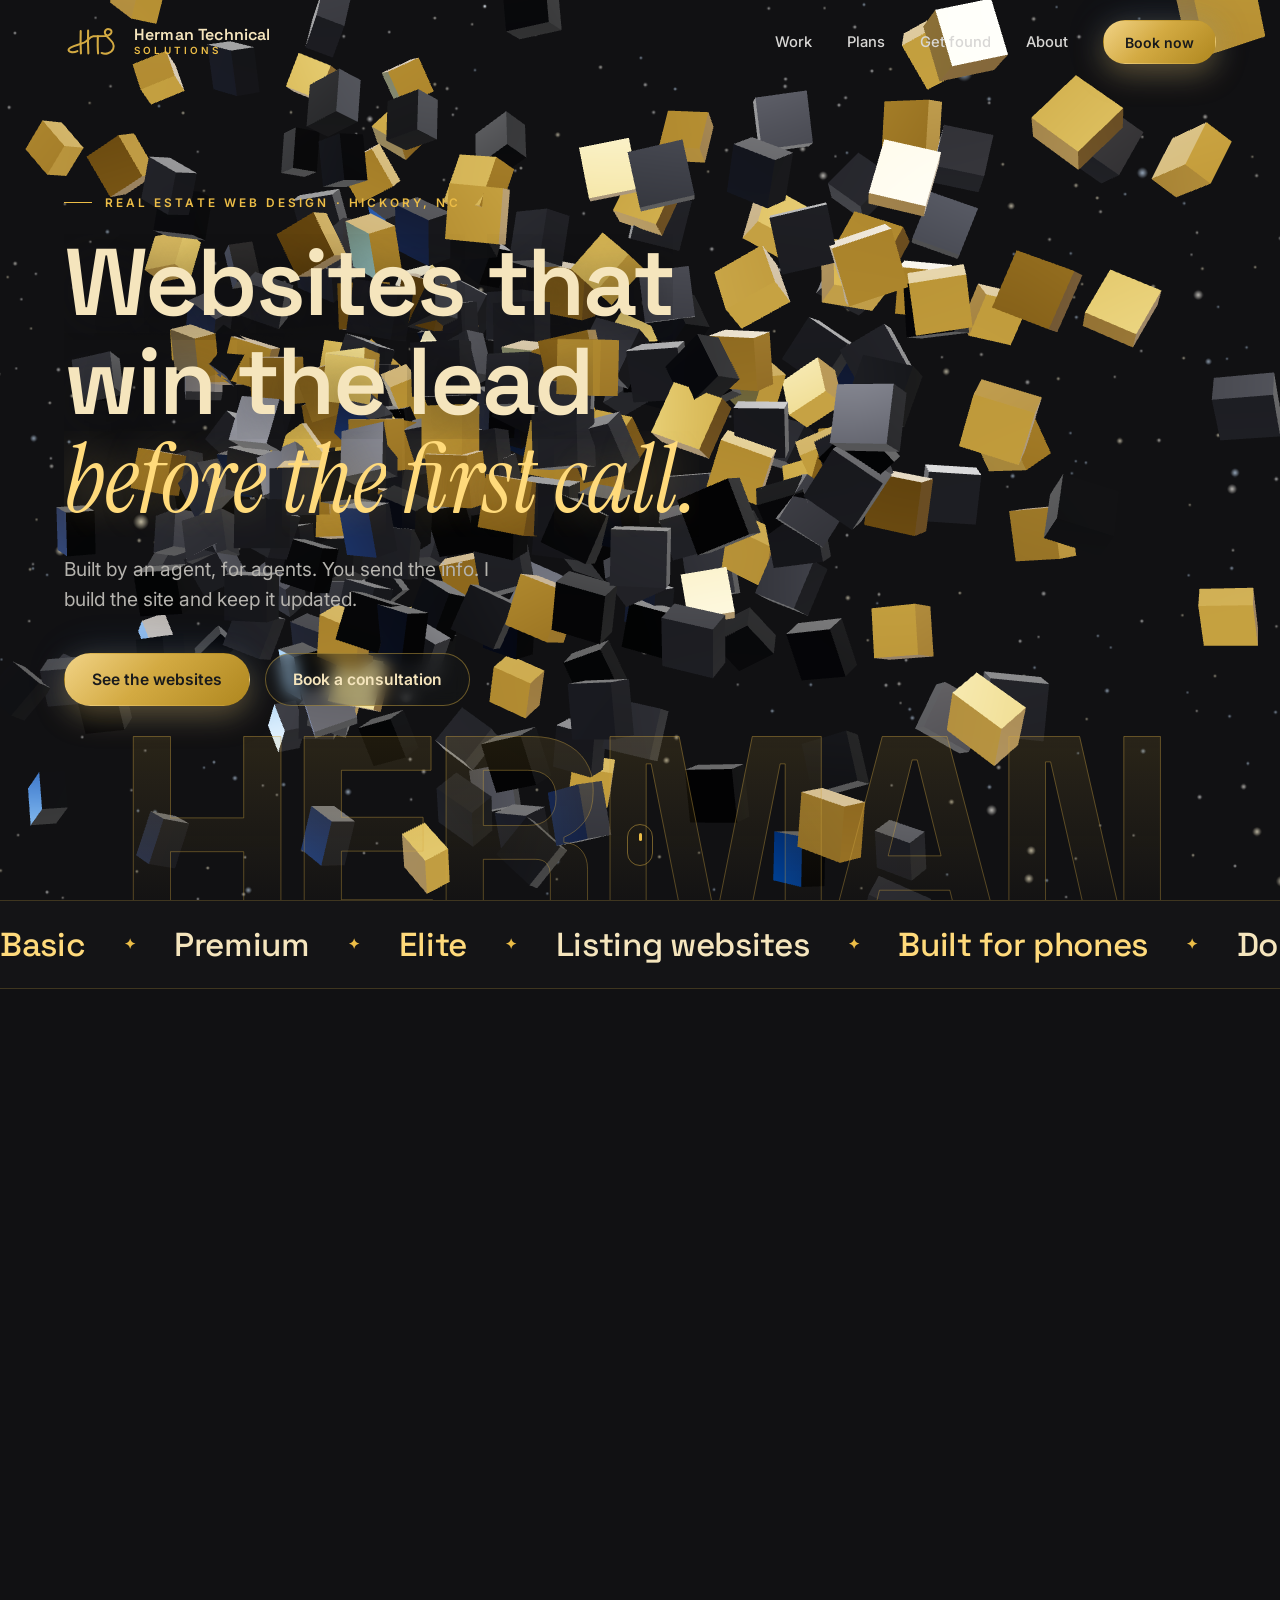
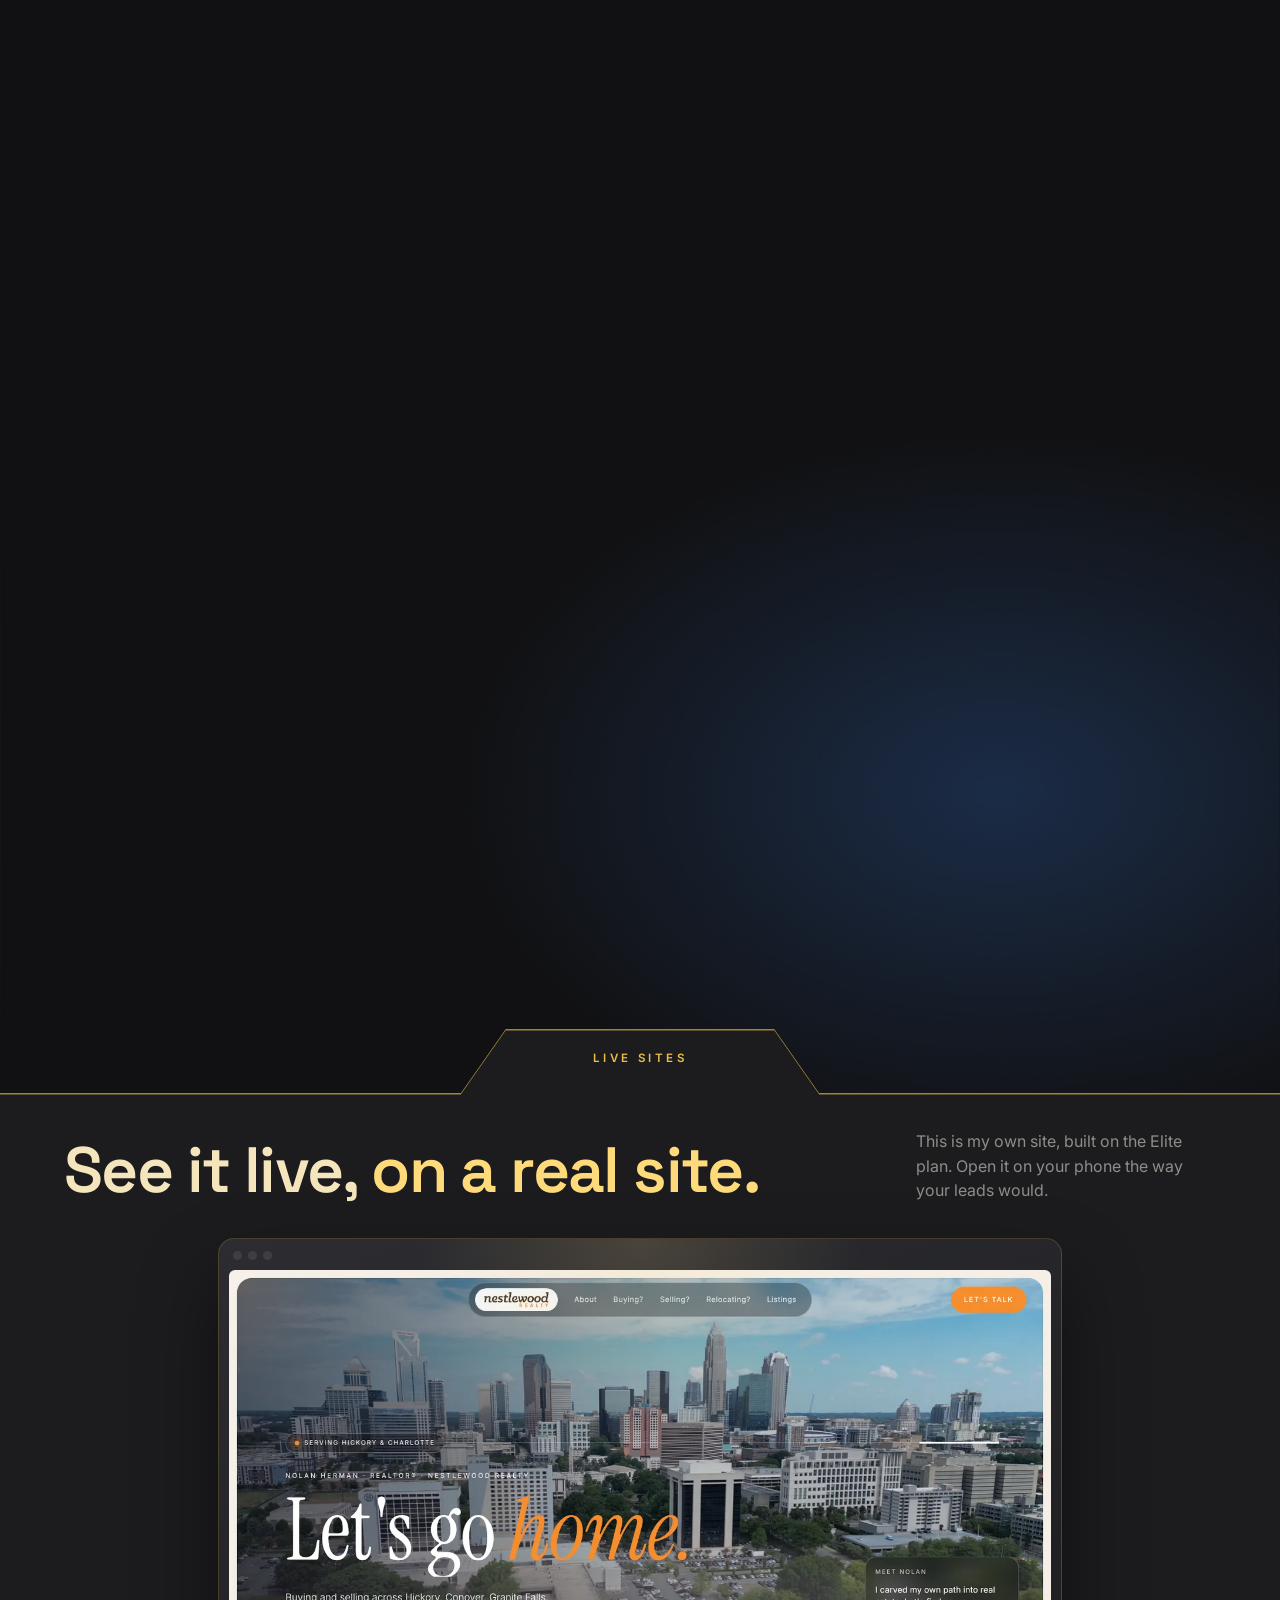
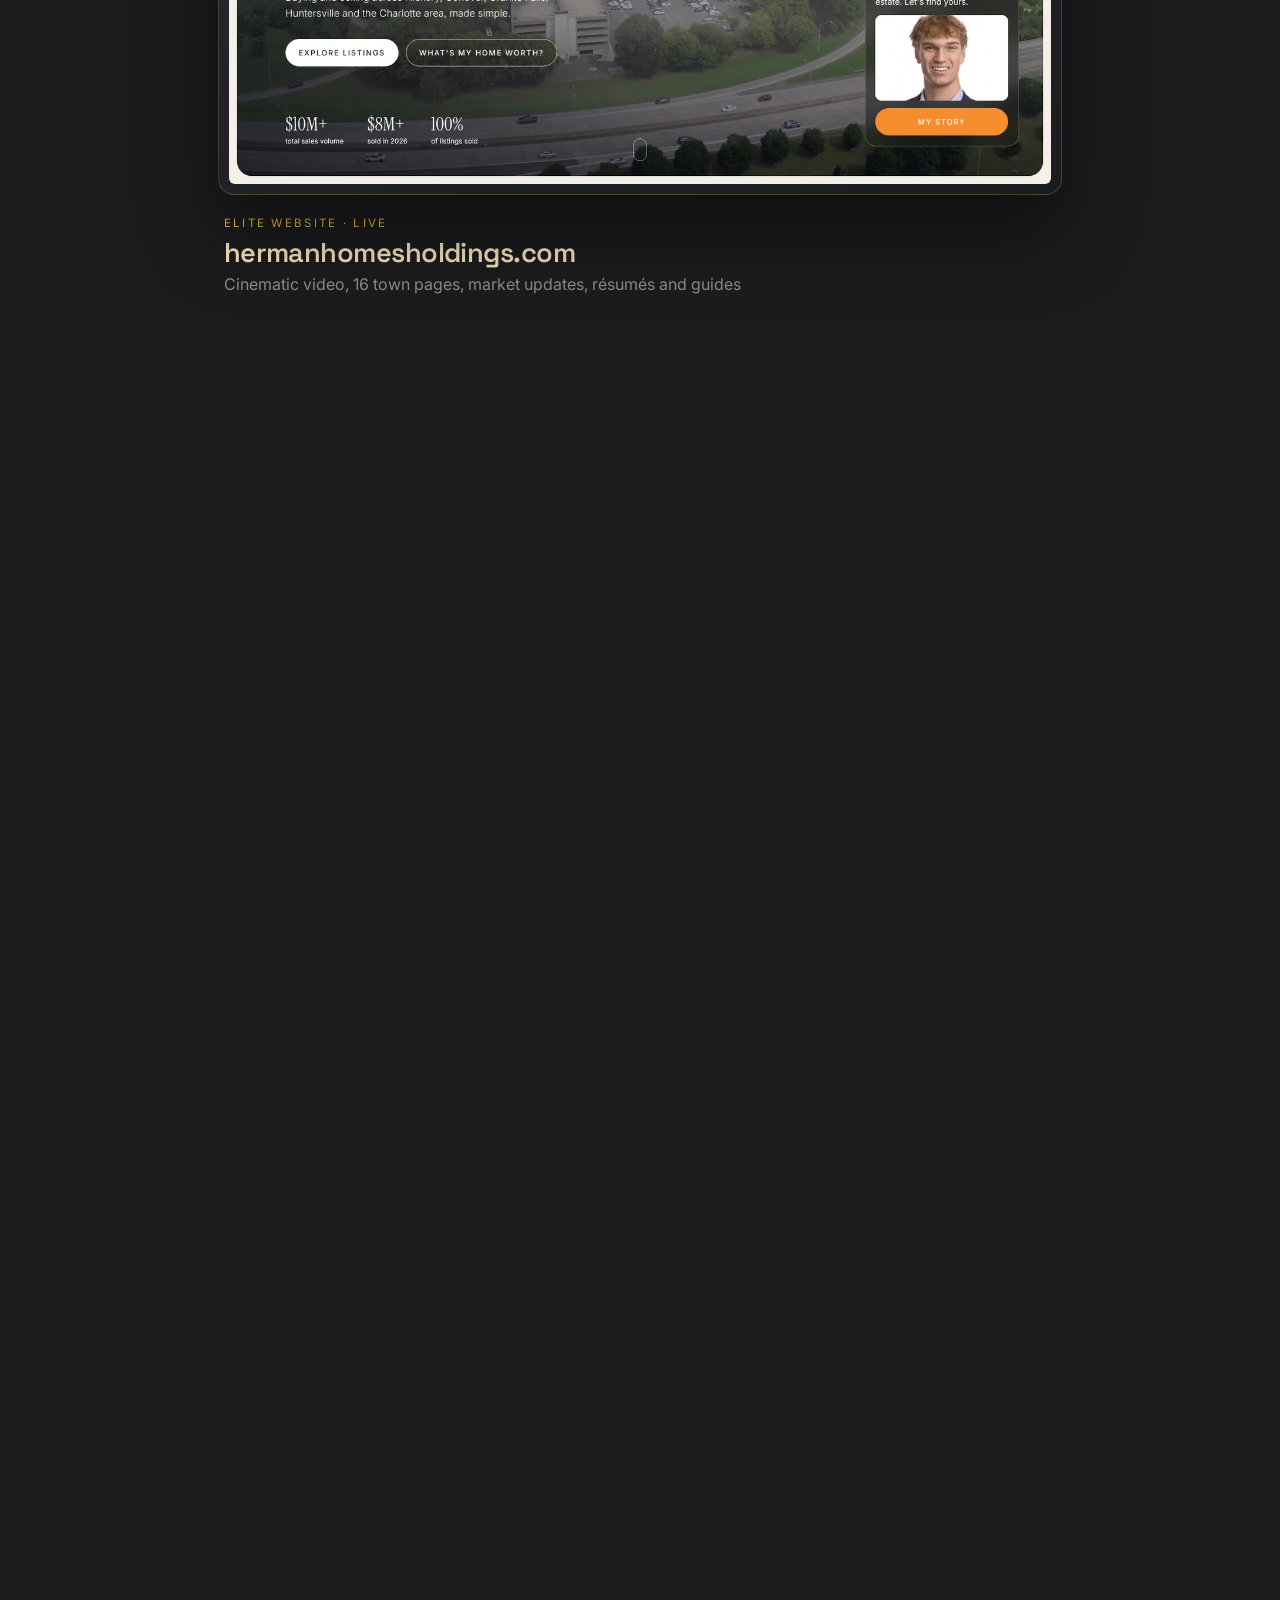
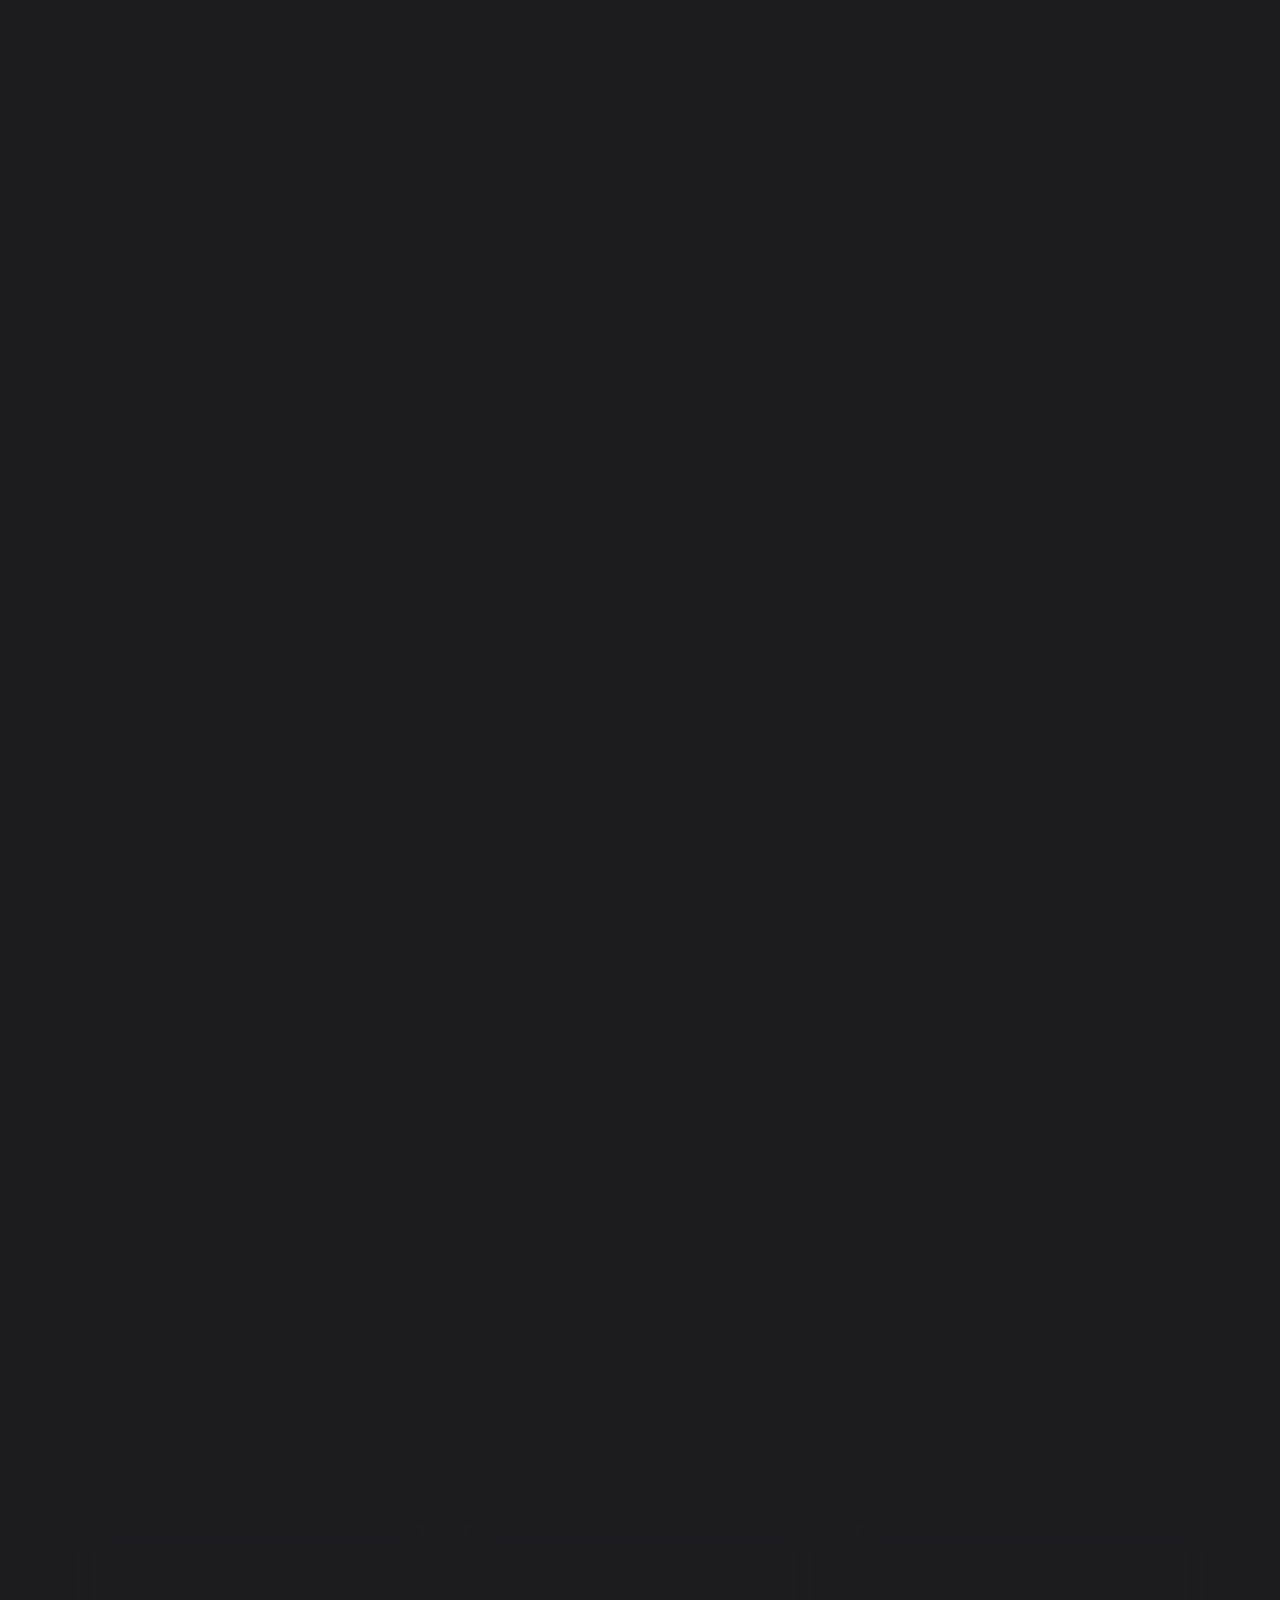
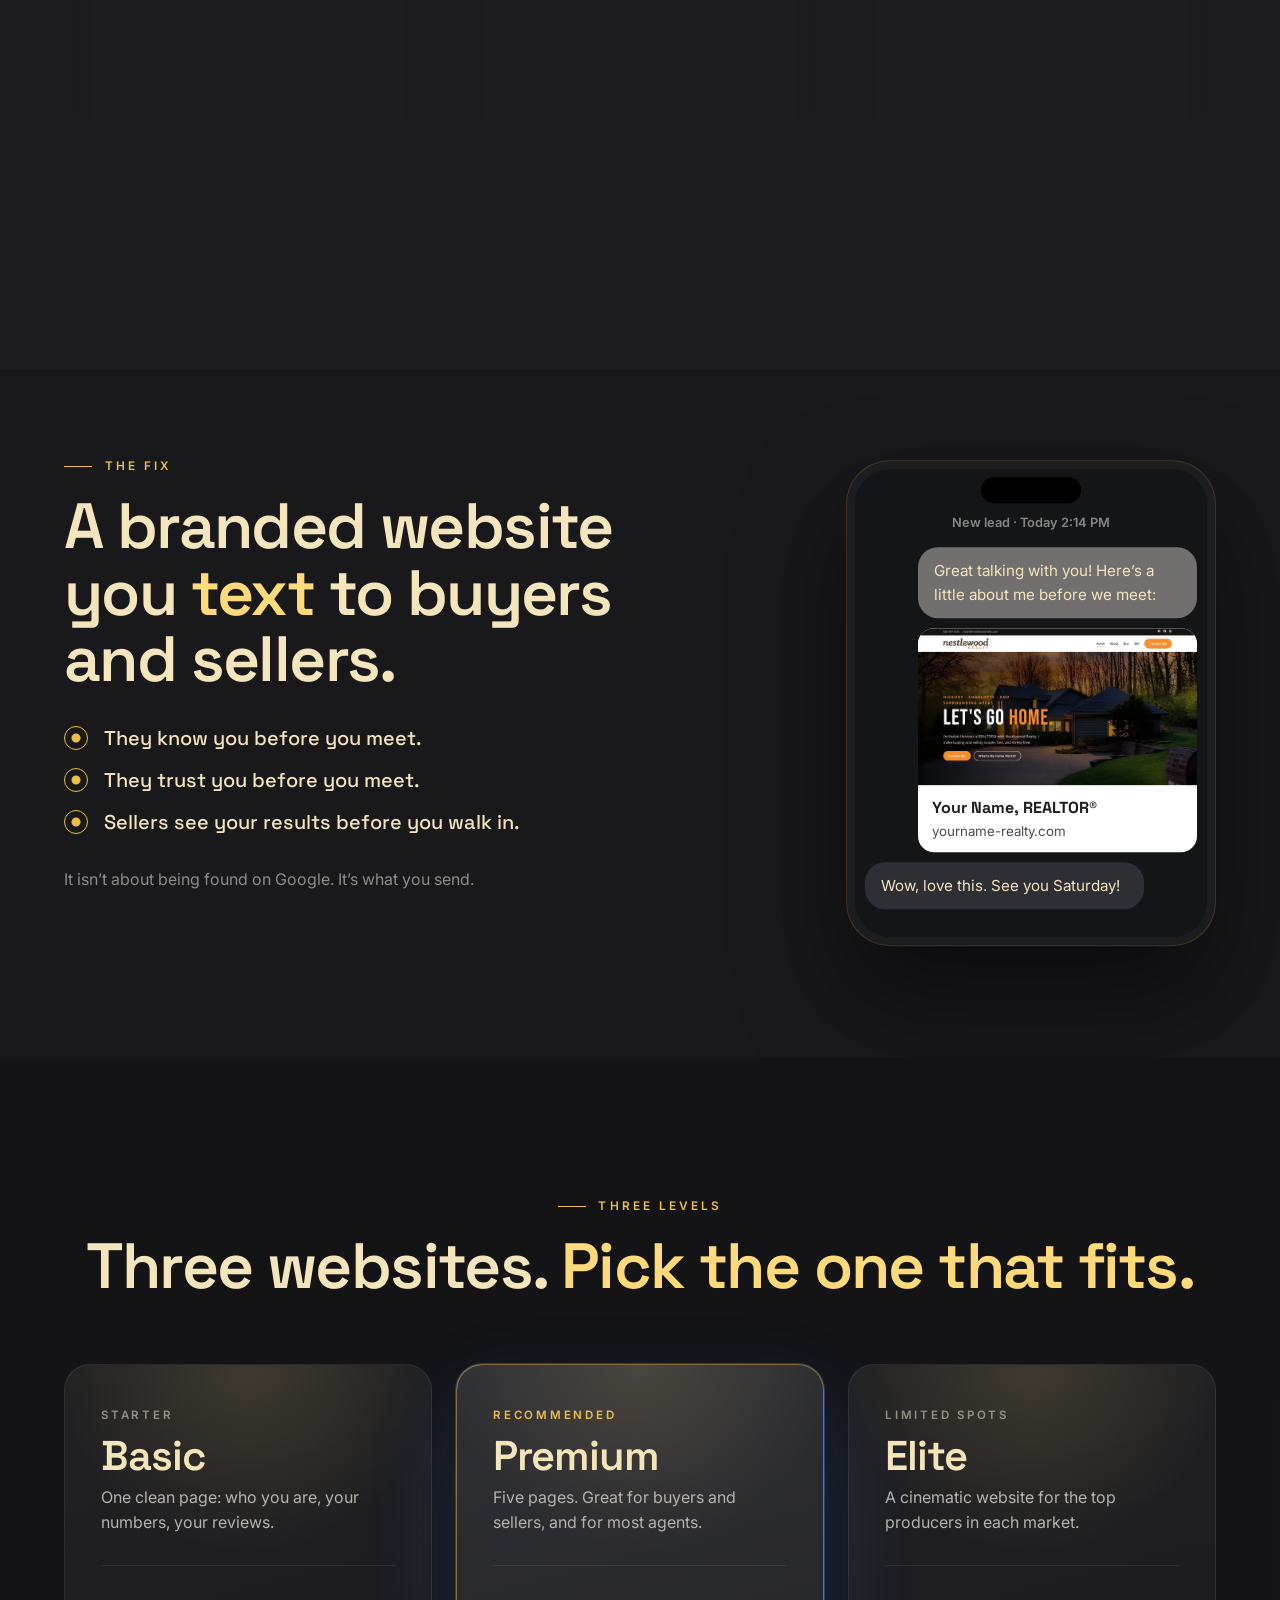
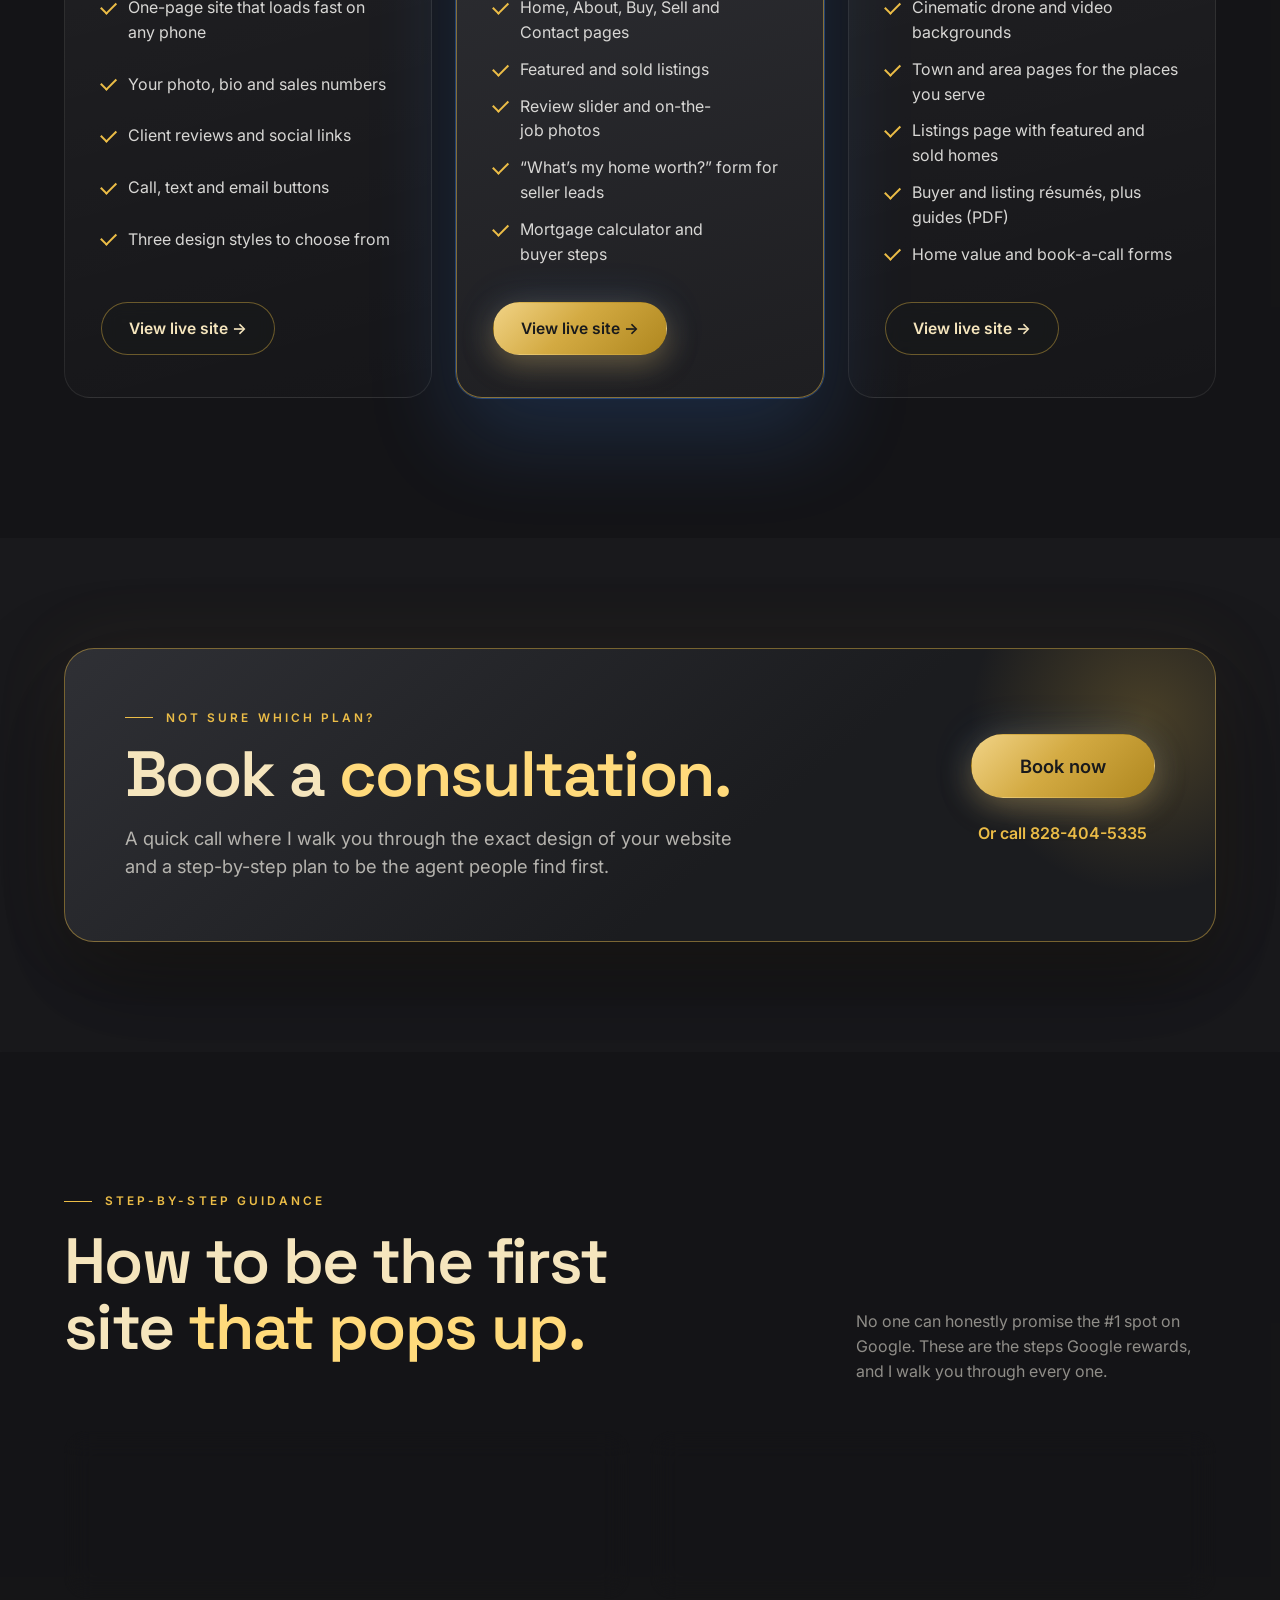
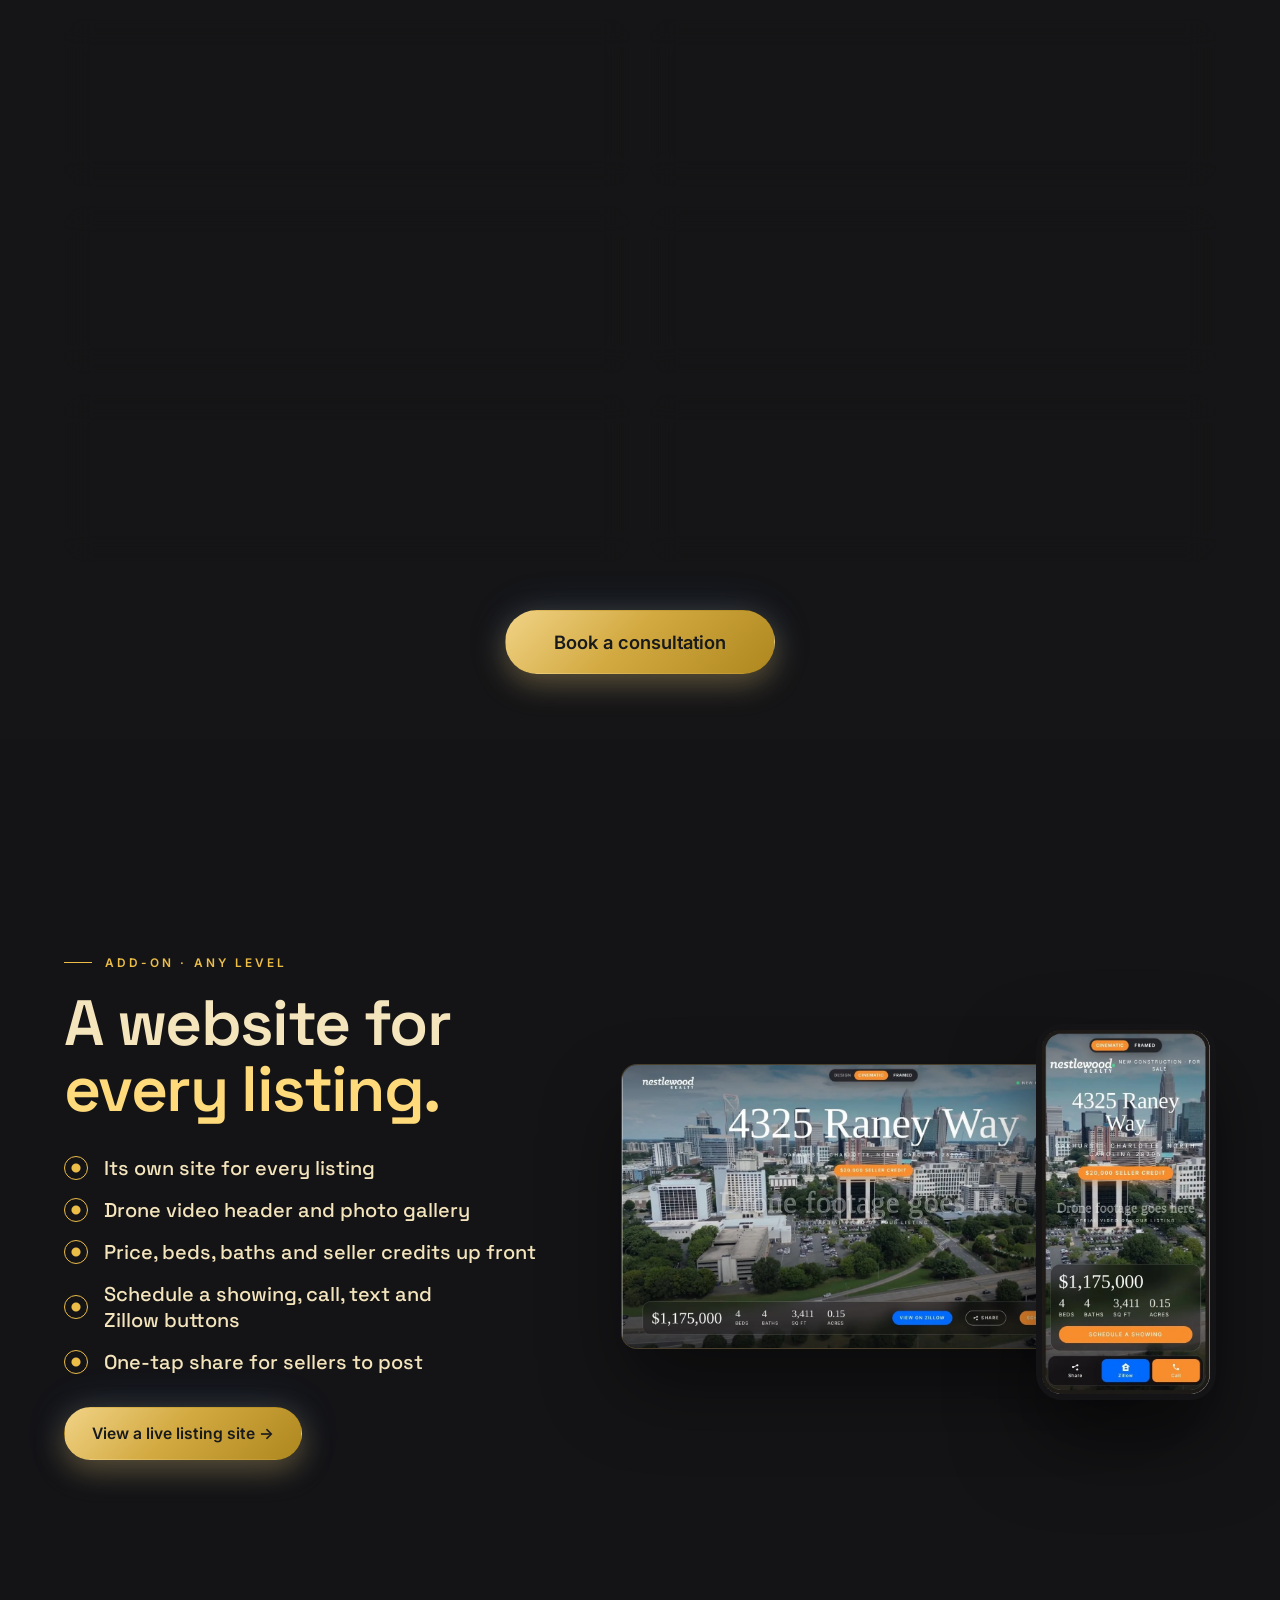
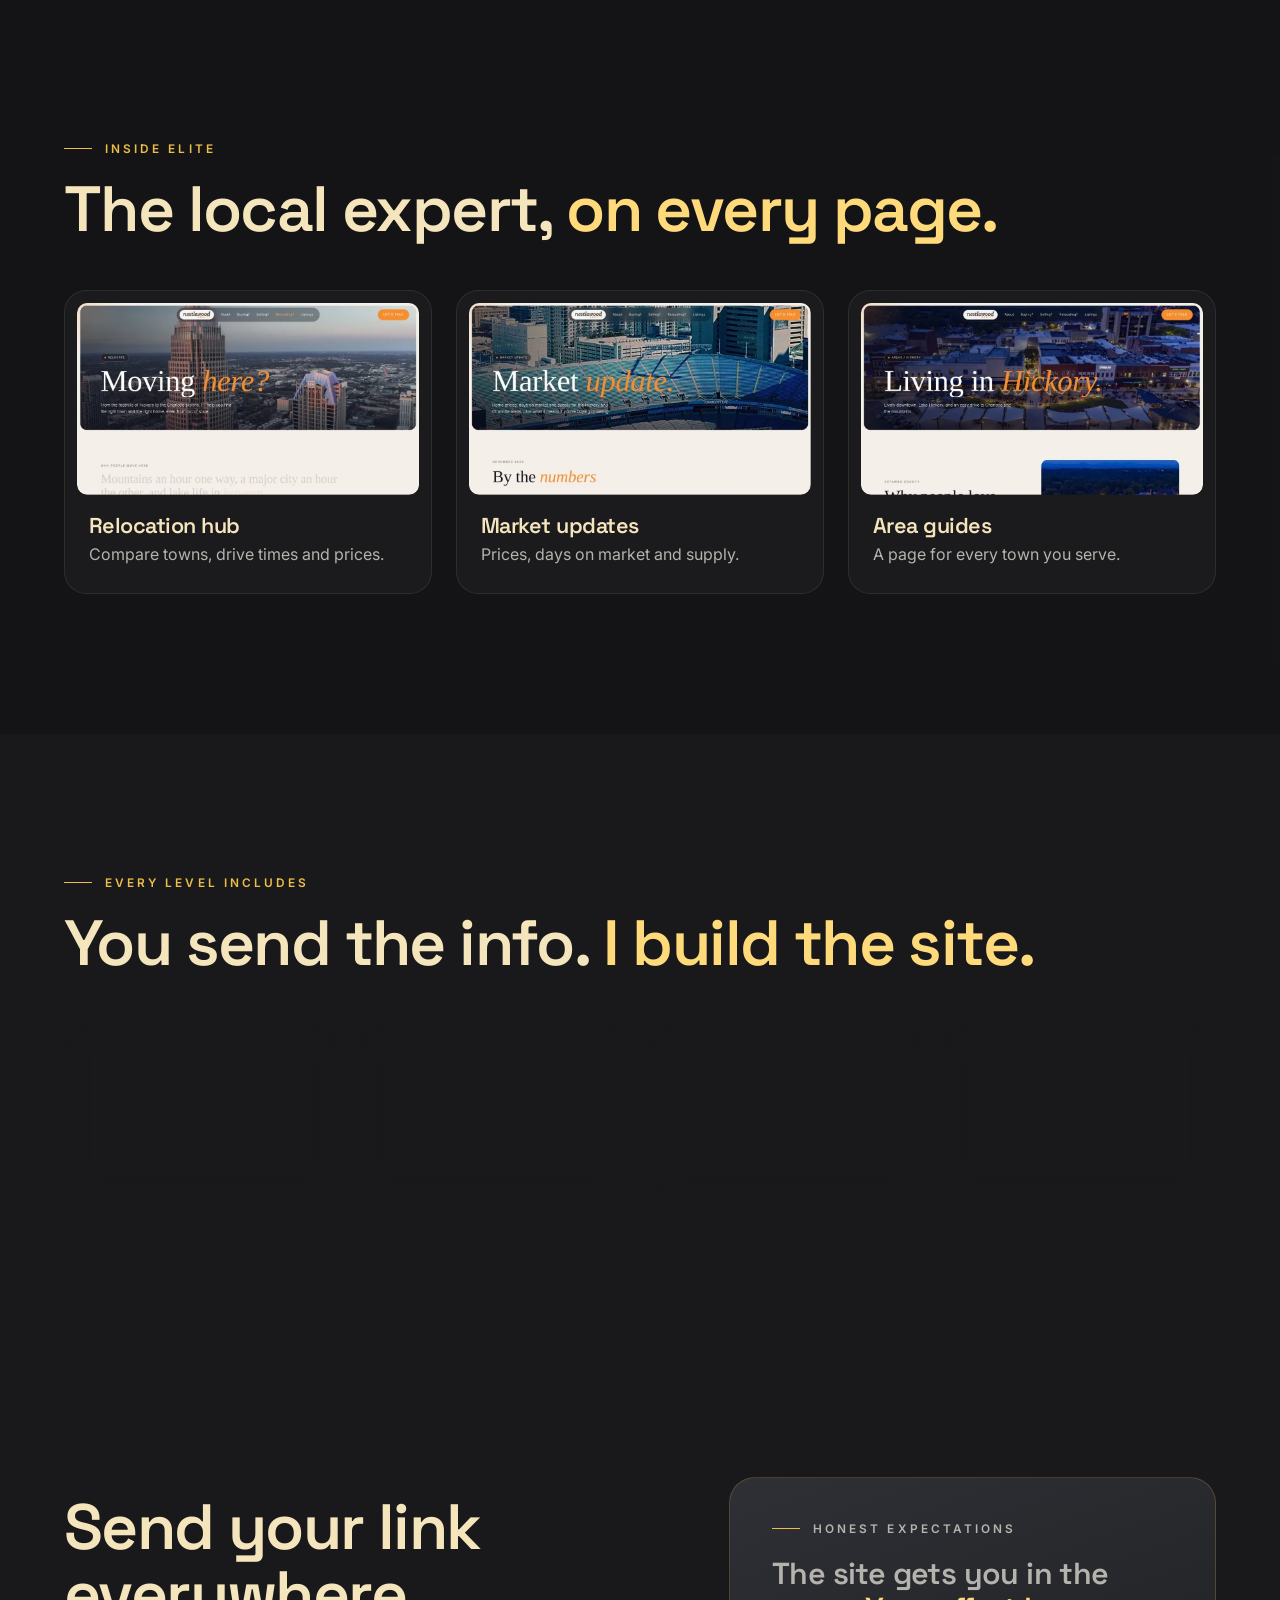
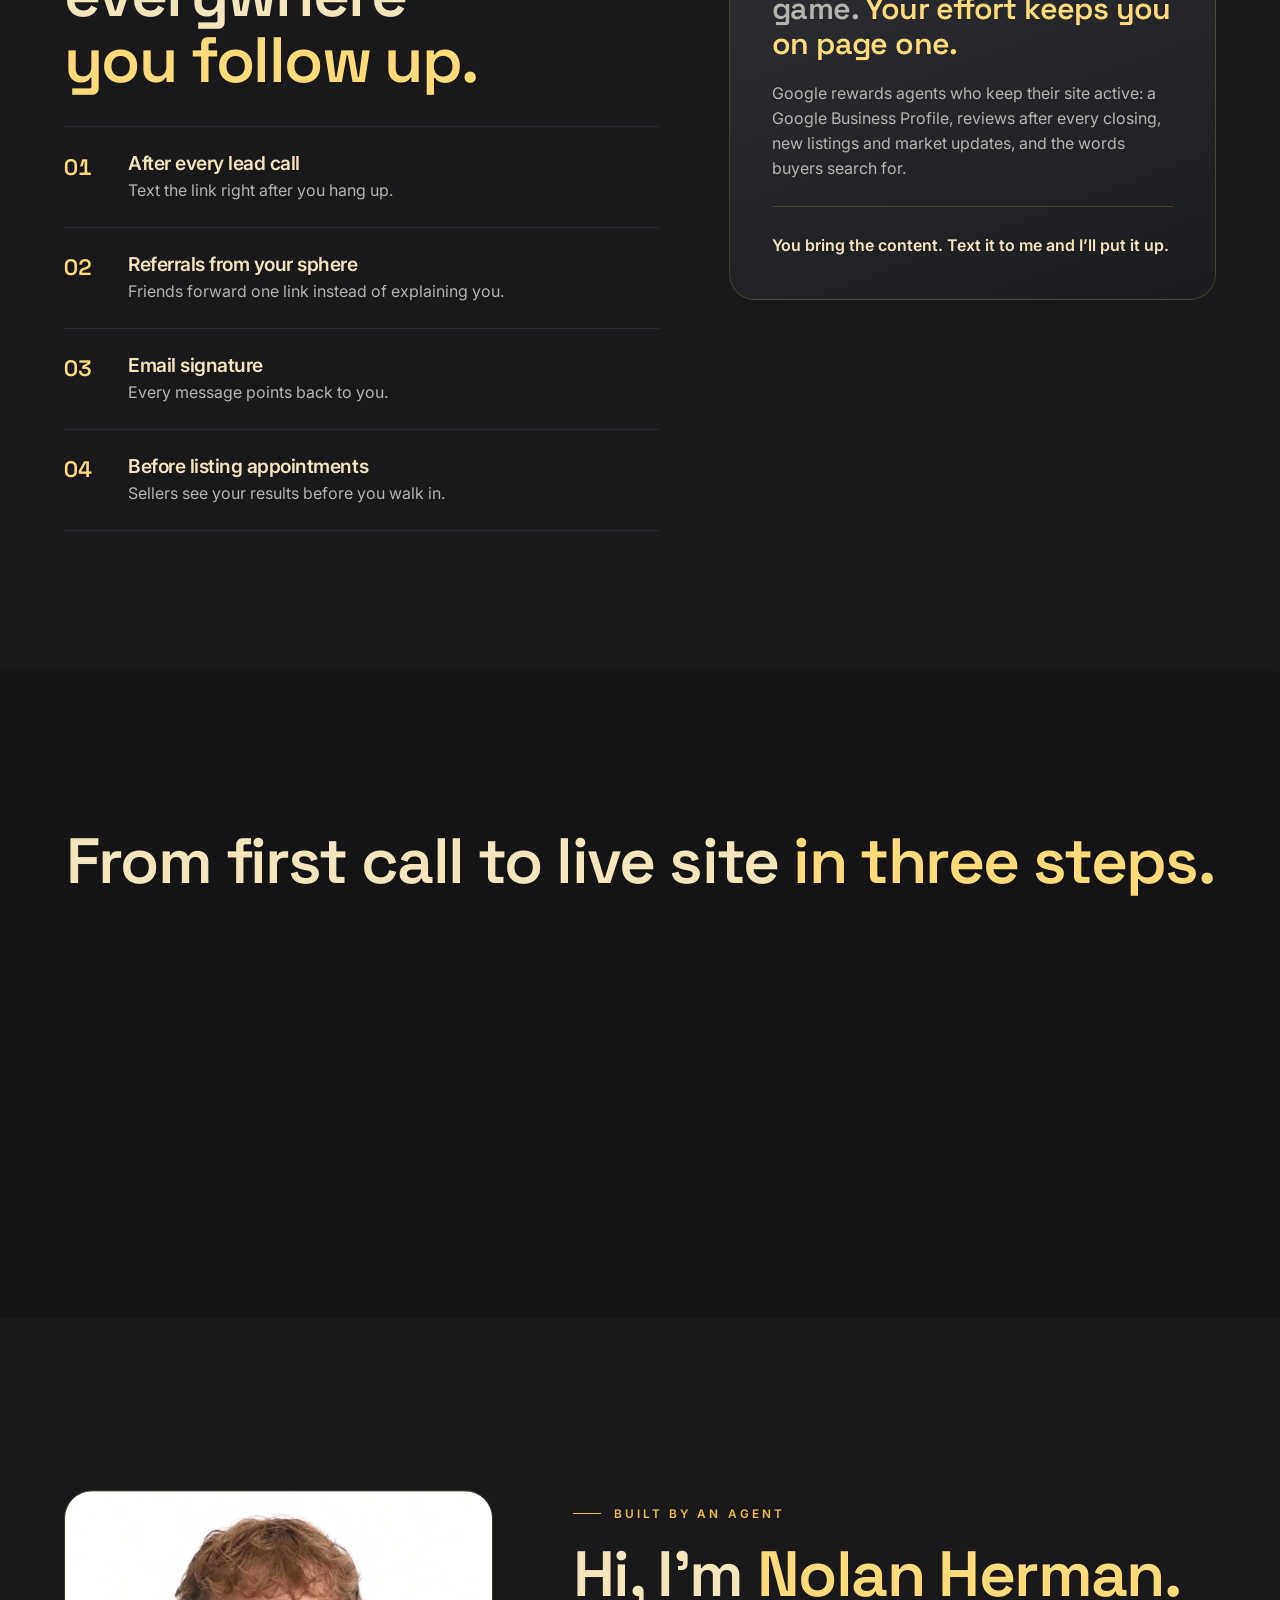
<file: index.html>
<!DOCTYPE html>
<html lang="en">
<head>
<meta charset="utf-8">
<meta name="viewport" content="width=device-width, initial-scale=1">
<title>Herman Technical Solutions | Websites for Real Estate Agents</title>
<meta name="description" content="Websites that win the lead before the first call. Built by an agent, for agents. Basic, Premium and Elite plans, plus listing websites.">
<meta name="theme-color" content="#161619">
<meta property="og:title" content="Herman Technical Solutions | Websites for Real Estate Agents">
<meta property="og:description" content="Websites that win the lead before the first call. Built by an agent, for agents.">
<meta property="og:image" content="https://nolanherman07-commits.github.io/HTS/images/elite.jpg">
<meta property="og:type" content="website">
<link rel="icon" href="images/hts-icon.svg" type="image/svg+xml">
<link rel="apple-touch-icon" href="images/HTS-icon.png">
<link rel="preconnect" href="https://fonts.googleapis.com">
<link rel="preconnect" href="https://fonts.gstatic.com" crossorigin>
<link href="https://fonts.googleapis.com/css2?family=Space+Grotesk:wght@400;500;600;700&family=Inter:wght@400;500;600;700&family=Instrument+Serif:ital@0;1&display=swap" rel="stylesheet">
<link rel="stylesheet" href="css/site.css">
<script>document.documentElement.classList.add("js")</script>
</head>
<body>

<!-- Opening animation -->
<div id="intro" aria-hidden="true">
  <div class="panel top"></div>
  <div class="panel bottom"></div>
  <div class="intro-center">
    <svg class="intro-logo" viewBox="0 0 250 130" fill="none" stroke-linecap="round" stroke-linejoin="round">
      <path class="d1" d="M72 18 C 71 48 71 82 73 114" stroke-width="7"/>
      <path class="d2" d="M104 16 C 103 48 103 82 105 114" stroke-width="7"/>
      <path class="d3" d="M146 40 C 145 66 145 92 147 114" stroke-width="7"/>
      <path class="d4" d="M58 104 C 38 113 16 108 20 97 C 26 83 56 80 86 68 C 104 60 110 42 126 40 L 178 39 C 204 37 212 18 198 11 C 182 4 168 20 182 37 C 198 56 222 70 212 95 C 204 114 178 120 162 112" stroke-width="6.5"/>
    </svg>
    <p class="intro-word"><span>HERMAN TECHNICAL SOLUTIONS</span></p>
    <div class="intro-line"><i></i></div>
  </div>
</div>

<canvas id="bg" aria-hidden="true"></canvas>
<div id="cursor" aria-hidden="true"></div>

<header id="top">
  <div class="wrap nav">
    <a class="brand" href="#top" aria-label="Herman Technical Solutions, back to top">
      <svg viewBox="0 0 250 130" fill="none" stroke="#d3aa42" stroke-linecap="round" stroke-linejoin="round" aria-hidden="true"><path d="M72 18 C 71 48 71 82 73 114" stroke-width="9"/><path d="M104 16 C 103 48 103 82 105 114" stroke-width="9"/><path d="M146 40 C 145 66 145 92 147 114" stroke-width="9"/><path d="M58 104 C 38 113 16 108 20 97 C 26 83 56 80 86 68 C 104 60 110 42 126 40 L 178 39 C 204 37 212 18 198 11 C 182 4 168 20 182 37 C 198 56 222 70 212 95 C 204 114 178 120 162 112" stroke-width="8.5"/></svg>
      <span><b>Herman Technical</b><small>SOLUTIONS</small></span>
    </a>
    <nav>
      <a href="#work">Work</a>
      <a href="#plans">Plans</a>
      <a href="#guide">Get found</a>
      <a href="#about">About</a>
      <a class="btn gold" href="#contact">Book now</a>
      <button class="menu-btn" id="menuBtn" type="button" aria-expanded="false" aria-controls="mobileMenu" aria-label="Open menu"><span></span><span></span></button>
    </nav>
  </div>
  <div class="mobile-menu" id="mobileMenu">
    <a href="#work">Work</a>
    <a href="#plans">Plans</a>
    <a href="#guide">Get found</a>
    <a href="#about">About</a>
    <a href="#contact">Book a consultation</a>
    <p><a href="tel:+18284045335">828-404-5335</a> · <a href="mailto:nolan@nestlewoodrealty.com">Email Nolan</a></p>
  </div>
</header>

<main>

<section class="hero">
  <div class="wrap hero-inner">
    <p class="eyebrow hero-in" style="--d:0">Real estate web design · Hickory, NC</p>
    <h1 data-split>Websites that win the lead <em>before the first call.</em></h1>
    <p class="sub hero-in" style="--d:6">Built by an agent, for agents. You send the info. I build the site and keep it updated.</p>
    <div class="ctas hero-in" style="--d:7">
      <a class="btn gold" href="#work">See the websites</a>
      <a class="btn ghost" href="#consult">Book a consultation</a>
    </div>
  </div>
  <div class="giant" aria-hidden="true"><span>HERMAN</span></div>
  <a class="scroll-cue" href="#work" aria-label="Scroll down"><i></i></a>
</section>

<div class="marquee" aria-hidden="true">
  <div class="mq">
    <span>Basic</span><b>✦</b><span>Premium</span><b>✦</b><span>Elite</span><b>✦</b><span>Listing websites</span><b>✦</b><span>Built for phones</span><b>✦</b><span>Done for you</span><b>✦</b>
    <span>Basic</span><b>✦</b><span>Premium</span><b>✦</b><span>Elite</span><b>✦</b><span>Listing websites</span><b>✦</b><span>Built for phones</span><b>✦</b><span>Done for you</span><b>✦</b>
  </div>
</div>

<!-- Transition: the cubes come back, become a wall of tiles, flip gold, then burst into the live sites -->
<section class="warp" id="warp" aria-label="Most agent websites look the same. Yours shouldn’t.">
  <div class="warp-pin">
    <div class="warp-rays" aria-hidden="true"></div>
    <p class="warp-line l1" aria-hidden="true">Most agent websites look <span>the same.</span></p>
    <p class="warp-line l2" aria-hidden="true">Yours <span>shouldn’t.</span></p>
    <p class="warp-hint h1" aria-hidden="true">Keep scrolling <i></i></p>
    <p class="warp-hint h2" aria-hidden="true">Scroll to see the live sites <i></i></p>
  </div>
</section>

<!-- Our work: pinned sideways scroll -->
<section class="work" id="work">
  <div class="work-pin">
    <div class="wrap work-head">
      <h2 class="reveal">See it live, <em>on a real site.</em></h2>
      <p class="muted reveal">This is my own site, built on the Elite plan. Open it on your phone the way your leads would.</p>
    </div>
    <div class="track single" id="track">
      <a class="shot tilt" href="https://hermanhomesholdings.com/" target="_blank" rel="noopener">
        <div class="frame"><div class="dots"><i></i><i></i><i></i></div><img width="1400" height="875" src="images/elite.webp" alt="hermanhomesholdings.com, Nolan Herman’s Elite website"></div>
        <div class="cap"><small>Elite website · live</small><b>hermanhomesholdings.com</b><span>Cinematic video, 16 town pages, market updates, résumés and guides</span></div>
      </a>
    </div>
    <div class="wrap"><div class="work-bar"><i id="workBar"></i></div></div>
    <div class="zoom" aria-hidden="true"><img src="images/elite.webp" alt=""></div>
    <div class="zgrid" aria-hidden="true"><i></i><i></i><i></i><i></i><i></i><i></i><i></i><i></i><i></i><i></i><i></i><i></i><i></i><i></i><i></i><i></i><i></i><i></i><i></i><i></i><i></i><i></i><i></i><i></i><i></i><i></i><i></i><i></i><i></i><i></i><i></i><i></i><i></i><i></i><i></i><i></i><i></i><i></i><i></i><i></i><i></i><i></i><i></i><i></i><i></i><i></i><i></i><i></i><i></i><i></i><i></i><i></i><i></i><i></i><i></i><i></i><i></i><i></i><i></i><i></i><i></i><i></i><i></i><i></i><i></i><i></i><i></i><i></i><i></i><i></i><i></i><i></i><i></i><i></i><i></i><i></i><i></i><i></i><i></i><i></i><i></i><i></i><i></i><i></i></div>
    <div class="zpanel" aria-hidden="true"><div class="wrap">
      <p class="eyebrow">The problem</p>
      <h2 class="big zhead">You get the lead. They look you up. Then it’s <em>where’s Waldo?</em></h2>
    </div></div>
  </div>
</section>

<section class="section problem">
  <div class="wrap">
    <div class="problem-head">
      <p class="eyebrow reveal">The problem</p>
      <h2 class="big reveal">You get the lead. They look you up. Then it’s <em>where’s Waldo?</em></h2>
    </div>
    <div class="cards3">
      <div class="glass tilt reveal"><span class="n">01</span><h3>Every profile looks the same</h3><p>A Zillow profile puts you next to every other agent in town.</p></div>
      <div class="glass tilt reveal"><span class="n">02</span><h3>Just a name and a number</h3><p>To a new lead, you’re just a name and a phone number. They have no reason to pick you.</p></div>
      <div class="glass tilt reveal"><span class="n">03</span><h3>The lead goes cold</h3><p>You blend in with the other 100,000 real estate agents in NC, so they move on.</p></div>
    </div>
  </div>
</section>

<section class="section fix">
  <div class="wrap fix-grid">
    <div>
      <p class="eyebrow reveal">The fix</p>
      <h2 class="reveal">A branded website you <em>text</em> to buyers and sellers.</h2>
      <ul class="checks">
        <li class="reveal">They know you before you meet.</li>
        <li class="reveal">They trust you before you meet.</li>
        <li class="reveal">Sellers see your results before you walk in.</li>
      </ul>
      <p class="muted reveal">It isn’t about being found on Google. It’s what you send.</p>
    </div>
    <div class="phone reveal parallax" role="img" aria-label="Example text conversation: the agent texts a link to their website and the lead replies, love this, see you Saturday">
      <div class="notch"></div>
      <p class="t">New lead · Today 2:14 PM</p>
      <div class="bub me">Great talking with you! Here’s a little about me before we meet:</div>
      <div class="linkcard"><img loading="lazy" decoding="async" width="1400" height="875" src="images/premium.webp" alt=""><div><b>Your Name, REALTOR®</b><small>yourname-realty.com</small></div></div>
      <div class="bub them">Wow, love this. See you Saturday!</div>
    </div>
  </div>
</section>

<section class="section plans" id="plans">
  <div class="wrap">
    <div class="center">
      <p class="eyebrow reveal">Three levels</p>
      <h2 class="reveal">Three websites. <em>Pick the one that fits.</em></h2>
    </div>
    <div class="plan-grid">
      <article class="plan tilt reveal">
        <div class="shine"></div>
        <p class="tag">Starter</p>
        <h3>Basic</h3>
        <p class="pages">One clean page: who you are, your numbers, your reviews.</p>
        <ul>
          <li>One-page site that loads fast on any phone</li>
          <li>Your photo, bio and sales numbers</li>
          <li>Client reviews and social links</li>
          <li>Call, text and email buttons</li>
          <li>Three design styles to choose from</li>
        </ul>
        <a class="btn line" href="https://nolanherman07-commits.github.io/Minimum-website/" target="_blank" rel="noopener">View live site →</a>
      </article>
      <article class="plan featured tilt reveal">
        <div class="shine"></div>
        <p class="tag">Recommended</p>
        <h3>Premium</h3>
        <p class="pages">Five pages. Great for buyers and sellers, and for most agents.</p>
        <ul>
          <li>Home, About, Buy, Sell and Contact pages</li>
          <li>Featured and sold listings</li>
          <li>Review slider and on-the-job photos</li>
          <li>“What’s my home worth?” form for seller leads</li>
          <li>Mortgage calculator and buyer steps</li>
        </ul>
        <a class="btn gold" href="https://nolanherman07-commits.github.io/premium-website/" target="_blank" rel="noopener">View live site →</a>
      </article>
      <article class="plan tilt reveal">
        <div class="shine"></div>
        <p class="tag">Limited spots</p>
        <h3>Elite</h3>
        <p class="pages">A cinematic website for the top producers in each market.</p>
        <ul>
          <li>Cinematic drone and video backgrounds</li>
          <li>Town and area pages for the places you serve</li>
          <li>Listings page with featured and sold homes</li>
          <li>Buyer and listing résumés, plus guides (PDF)</li>
          <li>Home value and book-a-call forms</li>
        </ul>
        <a class="btn line" href="https://hermanhomesholdings.com/" target="_blank" rel="noopener">View live site →</a>
      </article>
    </div>
  </div>
</section>

<section class="section consult" id="consult">
  <div class="wrap">
    <div class="consult-card reveal">
      <div>
        <p class="eyebrow">Not sure which plan?</p>
        <h2>Book a <em>consultation.</em></h2>
        <p class="lead">A quick call where I walk you through the exact design of your website and a step-by-step plan to be the agent people find first.</p>
      </div>
      <div class="consult-cta">
        <a class="btn gold big-btn" href="#contact">Book now</a>
        <a class="text-link" href="tel:+18284045335">Or call 828-404-5335</a>
      </div>
    </div>
  </div>
</section>

<section class="section guide" id="guide">
  <div class="wrap">
    <div class="guide-head">
      <div>
        <p class="eyebrow reveal">Step-by-step guidance</p>
        <h2 class="reveal">How to be the first site <em>that pops up.</em></h2>
      </div>
      <p class="muted reveal">No one can honestly promise the #1 spot on Google. These are the steps Google rewards, and I walk you through every one.</p>
    </div>
    <ol class="guide-steps">
      <li class="glass reveal"><span class="num">1</span><div><h3>Claim your Google Business Profile</h3><p>Fill out every part: “Real estate agent” as your category, the towns you serve, hours, photos, and a link to your new site.</p></div></li>
      <li class="glass reveal"><span class="num">2</span><div><h3>Get a Google review after every closing</h3><p>Send clients a direct review link the day you close, and reply to every review. A steady flow beats one big batch.</p></div></li>
      <li class="glass reveal"><span class="num">3</span><div><h3>Put your towns in your words</h3><p>Titles and headings like “Homes for sale in Hickory, NC,” with a page for each town you work. I set this up when I build your site.</p></div></li>
      <li class="glass reveal"><span class="num">4</span><div><h3>Keep your name the same everywhere</h3><p>The same name, office address and phone number on Zillow, Realtor.com, Homes.com, Facebook and your brokerage page.</p></div></li>
      <li class="glass reveal"><span class="num">5</span><div><h3>Add something new every month</h3><p>New listings, closings, market updates and photos. Text them to me and they go up, so Google keeps coming back.</p></div></li>
      <li class="glass reveal"><span class="num">6</span><div><h3>Get local sites to link to you</h3><p>Lenders, inspectors, your chamber of commerce and local sponsorships can all link to your site. Each one is a vote for you.</p></div></li>
      <li class="glass reveal"><span class="num">7</span><div><h3>Be fast on phones</h3><p>Most people search from their phone. Every site I build loads fast and looks right on every screen, so this one is done for you.</p></div></li>
      <li class="glass reveal"><span class="num">8</span><div><h3>Share your link everywhere</h3><p>Texts after every call, your email signature and your social posts. Steady visits tell Google people want your site.</p></div></li>
    </ol>
    <div class="center guide-cta reveal">
      <a class="btn gold big-btn" href="#contact">Book a consultation</a>
    </div>
  </div>
</section>

<section class="section addon">
  <div class="wrap addon-grid">
    <div>
      <p class="eyebrow reveal">Add-on · any level</p>
      <h2 class="reveal">A website for <em>every listing.</em></h2>
      <ul class="checks">
        <li class="reveal">Its own site for every listing</li>
        <li class="reveal">Drone video header and photo gallery</li>
        <li class="reveal">Price, beds, baths and seller credits up front</li>
        <li class="reveal">Schedule a showing, call, text and Zillow buttons</li>
        <li class="reveal">One-tap share for sellers to post</li>
      </ul>
      <a class="btn gold reveal" href="https://nolanherman07-commits.github.io/listing-website/" target="_blank" rel="noopener">View a live listing site →</a>
    </div>
    <div class="addon-shots reveal">
      <img loading="lazy" decoding="async" width="1400" height="786" class="desk" src="images/listing-desktop.webp" alt="Listing website for 4325 Raney Way on a computer">
      <img loading="lazy" decoding="async" width="480" height="1039" class="ph" src="images/listing-phone.webp" alt="Listing website for 4325 Raney Way on a phone">
    </div>
  </div>
</section>

<section class="section elite">
  <div class="wrap">
    <p class="eyebrow reveal">Inside Elite</p>
    <h2 class="reveal">The local expert, <em>on every page.</em></h2>
    <div class="egrid">
      <div class="ecard tilt reveal"><img loading="lazy" decoding="async" width="1065" height="599" src="images/relocation.webp" alt="Relocation page"><h3>Relocation hub</h3><p>Compare towns, drive times and prices.</p></div>
      <div class="ecard tilt reveal"><img loading="lazy" decoding="async" width="1066" height="599" src="images/market.webp" alt="Market update page"><h3>Market updates</h3><p>Prices, days on market and supply.</p></div>
      <div class="ecard tilt reveal"><img loading="lazy" decoding="async" width="1065" height="599" src="images/area.webp" alt="Living in Hickory area page"><h3>Area guides</h3><p>A page for every town you serve.</p></div>
    </div>
  </div>
</section>

<section class="section includes">
  <div class="wrap">
    <p class="eyebrow reveal">Every level includes</p>
    <h2 class="reveal">You send the info. <em>I build the site.</em></h2>
    <div class="inc">
      <div class="glass reveal"><h3>Done for you</h3><p>Your photos, reviews, stats and listings, set up for you.</p></div>
      <div class="glass reveal"><h3>Built for phones</h3><p>Looks right on the phone your lead opens it on.</p></div>
      <div class="glass reveal"><h3>Updates handled</h3><p>New listing or closing? Text me and it goes up.</p></div>
      <div class="glass gold-card reveal"><h3>Price lock guarantee</h3><p>Your monthly rate never goes up while you stay.</p></div>
    </div>
  </div>
</section>

<section class="section usage">
  <div class="wrap steps-grid">
    <div>
      <h2 class="reveal">Send your link everywhere <em>you follow up.</em></h2>
      <ol class="steps">
        <li class="reveal"><span class="n">01</span><div><h3>After every lead call</h3><p>Text the link right after you hang up.</p></div></li>
        <li class="reveal"><span class="n">02</span><div><h3>Referrals from your sphere</h3><p>Friends forward one link instead of explaining you.</p></div></li>
        <li class="reveal"><span class="n">03</span><div><h3>Email signature</h3><p>Every message points back to you.</p></div></li>
        <li class="reveal"><span class="n">04</span><div><h3>Before listing appointments</h3><p>Sellers see your results before you walk in.</p></div></li>
      </ol>
    </div>
    <aside class="truth reveal">
      <p class="eyebrow">Honest expectations</p>
      <p class="bl">The site gets you in the game. <em>Your effort keeps you on page one.</em></p>
      <p>Google rewards agents who keep their site active: a Google Business Profile, reviews after every closing, new listings and market updates, and the words buyers search for.</p>
      <hr>
      <p class="last">You bring the content. Text it to me and I’ll put it up.</p>
    </aside>
  </div>
</section>

<section class="section how" id="how">
  <div class="wrap">
    <div class="center">
      <h2 class="reveal">From first call to live site <em>in three steps.</em></h2>
    </div>
    <div class="how3">
      <div class="glass reveal"><span class="num">1</span><h3>Pick a plan</h3><p>Look at the live demos and choose.</p></div>
      <div class="glass reveal"><span class="num">2</span><h3>Send your info</h3><p>Headshot, bio, stats, reviews and links.</p></div>
      <div class="glass reveal"><span class="num">3</span><h3>Go live</h3><p>I build it, you approve it, and I keep it updated.</p></div>
    </div>
  </div>
</section>

<section class="section about" id="about">
  <div class="wrap about-grid">
    <div class="portrait reveal parallax"><img loading="lazy" decoding="async" width="1039" height="1301" src="images/nolan.webp" alt="Nolan Herman"></div>
    <div>
      <p class="eyebrow reveal">Built by an agent</p>
      <h2 class="reveal">Hi, I’m <em>Nolan Herman.</em></h2>
      <p class="lead reveal">I’m a REALTOR® with Nestlewood Realty in Hickory, NC. I built my own websites to win my own leads, and now I build them for other agents. I know what a buyer or seller looks for when they look you up, because I’m on the same calls you are.</p>
      <blockquote class="reveal">On our call, I’ll walk you step by step through the exact design of your website, so you get business where you want to work.</blockquote>
      <div class="stats reveal">
        <div><b data-count="10" data-pre="$" data-suf="M+">$10M+</b><span>in my own sales</span></div>
        <div><b data-count="8" data-pre="$" data-suf="M+">$8M+</b><span>sold in 2026</span></div>
        <div><b data-count="100" data-suf="%">100%</b><span>of my listings sold</span></div>
      </div>
    </div>
  </div>
</section>

<section class="section contact" id="contact">
  <div class="wrap contact-grid">
    <div>
      <p class="eyebrow reveal">Book a consultation</p>
      <h2 class="huge reveal">Let’s build <em>yours.</em></h2>
      <p class="lead reveal">Book a consultation this week. I’ll show you which level fits, how fast it can go live, and the step-by-step plan to get you found.</p>
      <div class="direct reveal">
        <a class="phone-big" href="tel:+18284045335">828-404-5335</a>
        <a class="text-link" href="sms:+18284045335">Or text me →</a>
        <a class="text-link" href="mailto:nolan@nestlewoodrealty.com">nolan@nestlewoodrealty.com</a>
      </div>
    </div>
    <form id="leadForm" class="glass reveal" novalidate>
      <div class="row">
        <label>Name<input name="name" required autocomplete="name" aria-describedby="err-name"><span class="field-err" id="err-name" aria-live="polite"></span></label>
        <label>Phone<input name="phone" type="tel" required autocomplete="tel" inputmode="tel" aria-describedby="err-phone"><span class="field-err" id="err-phone" aria-live="polite"></span></label>
      </div>
      <div class="row">
        <label><span>Email <span class="opt">(optional)</span></span><input name="email" type="email" autocomplete="email" aria-describedby="err-email"><span class="field-err" id="err-email" aria-live="polite"></span></label>
        <label><span>Brokerage <span class="opt">(optional)</span></span><input name="brokerage" autocomplete="organization"></label>
      </div>
      <label>Plan you’re interested in
        <select name="plan">
          <option>Consultation: not sure yet</option><option>Basic</option><option>Premium</option><option>Elite</option><option>Listing website add-on</option>
        </select>
      </label>
      <label>Best time for a call, or anything else<textarea name="message"></textarea></label>
      <input type="text" name="_honey" class="hp" tabindex="-1" autocomplete="off" aria-hidden="true">
      <button class="btn gold" type="submit">Book my consultation</button>
      <p class="fine" id="formNote" aria-live="polite">Goes straight to Nolan. No spam, no help desk.</p>
      <div class="form-done" id="formDone" hidden tabindex="-1">
        <svg viewBox="0 0 52 52" aria-hidden="true"><circle cx="26" cy="26" r="24"/><path d="M15 27 l7 7 l15 -16"/></svg>
        <h3>You’re booked in.</h3>
        <p>Thanks! Nolan will call or text you soon to set a time.</p>
      </div>
    </form>
  </div>
</section>

</main>

<footer>
  <div class="foot-giant" aria-hidden="true">HTS</div>
  <div class="wrap foot-cols">
    <div>
      <b>Herman Technical Solutions</b>
      <p>Websites for real estate agents. Built by an agent, for agents.</p>
    </div>
    <nav aria-label="Footer">
      <b>Site</b>
      <a href="#work">Work</a><a href="#plans">Plans</a><a href="#guide">Get found</a><a href="#about">About</a><a href="#contact">Book a consultation</a>
    </nav>
    <nav aria-label="Live website">
      <b>Live site</b>
      <a href="https://hermanhomesholdings.com/" target="_blank" rel="noopener">hermanhomesholdings.com</a>
    </nav>
    <div>
      <b>Contact</b>
      <a href="tel:+18284045335">828-404-5335</a>
      <a href="sms:+18284045335">Text Nolan</a>
      <a href="mailto:nolan@nestlewoodrealty.com">nolan@nestlewoodrealty.com</a>
    </div>
  </div>
  <div class="wrap f">
    <span>© <span id="yr">2026</span> Herman Technical Solutions · Hickory, NC</span>
    <a href="#top">Back to top ↑</a>
  </div>
</footer>

<script src="js/site.js"></script>
</body>
</html>
</file>
<file: css/site.css>
:root{
  --bg:#161719; --navy:#222226; --navy-2:#292a2f; --panel-base:#1c1c1f; --line:rgba(236,189,71,.2); --line-2:rgba(255,255,255,.08);
  --gold:#ecbd47; --gold-2:#ffda7b; --gold-3:#c0921d; --cream:#f5e5bd; --soft:#b5b3ae; --muted:#8f8d88;
  --head:'Space Grotesk', Arial, sans-serif; --body:'Inter', Arial, sans-serif; --serif:'Instrument Serif', Georgia, serif;
  --ease:cubic-bezier(.2,.8,.2,1);
  --r-sm:10px; --r-md:16px; --r-lg:22px; --r-xl:28px;
  --s-1:8px; --s-2:16px; --s-3:24px; --s-4:32px; --s-6:48px; --s-8:64px;
}
*{box-sizing:border-box;margin:0;padding:0}
html{scroll-behavior:smooth;background:var(--bg)}
body{font-family:var(--body);color:var(--cream);background:radial-gradient(1100px 700px at 75% 15%, #28292e 0%, transparent 60%), var(--bg);line-height:1.55;-webkit-font-smoothing:antialiased;overflow-x:hidden}
img{max-width:100%;height:auto;display:block}
a{color:inherit}
h1,h2,h3{font-family:var(--head);font-weight:600;line-height:1.04;letter-spacing:-.025em;text-wrap:balance}
p,li{text-wrap:pretty}
h1 em{font-family:var(--serif);font-style:italic;font-weight:400;letter-spacing:0;color:var(--gold-2)}
h2 em,.bl em{font-style:normal;color:var(--gold-2)}
.wrap{width:min(1240px,90vw);margin:0 auto}
.center{text-align:center}
.center .eyebrow{justify-content:center}
.eyebrow{display:flex;align-items:center;gap:.8rem;font-size:.74rem;font-weight:600;letter-spacing:.26em;text-transform:uppercase;color:var(--gold)}
.eyebrow::before{content:"";width:28px;height:1px;background:var(--gold)}
.muted{color:var(--muted)}
.lead{font-size:1.15rem;color:var(--soft);max-width:620px}
main{position:relative;z-index:2}
section{position:relative}
.section{padding:140px 0}
.section h2{font-size:clamp(2.3rem,5vw,4.2rem);margin:1.1rem 0 1.4rem}

/* buttons */
.btn{position:relative;display:inline-flex;align-items:center;justify-content:center;gap:.5rem;padding:1rem 1.7rem;border-radius:999px;font:600 .98rem var(--body);text-decoration:none;border:1px solid transparent;cursor:pointer;overflow:hidden;transition:scale .15s ease,color .3s,border-color .3s,background .3s,box-shadow .35s}
.btn:active{scale:.97}
.btn.gold{background:linear-gradient(135deg,#f1d386 0%,#d3aa42 45%,#af871f 100%);color:#191a1c;box-shadow:0 10px 30px rgba(211,170,66,.25)}
.btn.gold::after{content:"";position:absolute;inset:0;background:linear-gradient(110deg,transparent 30%,rgba(255,255,255,.55) 50%,transparent 70%);transform:translateX(-120%);transition:transform .8s var(--ease)}
.btn.gold:hover::after{transform:translateX(120%)}
.btn.gold:hover{box-shadow:0 16px 40px rgba(211,170,66,.4)}
.btn.ghost,.btn.line{border-color:rgba(211,170,66,.45);color:var(--cream);background:rgba(25,26,28,.35);backdrop-filter:blur(8px)}
.btn.ghost:hover,.btn.line:hover{border-color:var(--gold-2);color:var(--gold-2)}

/* background layers */
#bg{position:fixed;inset:0;width:100vw;height:100vh;z-index:0;opacity:0;transition:opacity 1.4s ease .2s}
.opened #bg{opacity:1}
.no-webgl #bg{display:none}
.grain{position:fixed;inset:-50%;z-index:1;pointer-events:none;opacity:.05;background-image:url("data:image/svg+xml,%3Csvg xmlns='http://www.w3.org/2000/svg' width='160' height='160'%3E%3Cfilter id='n'%3E%3CfeTurbulence type='fractalNoise' baseFrequency='.9' numOctaves='2'/%3E%3C/filter%3E%3Crect width='100%25' height='100%25' filter='url(%23n)'/%3E%3C/svg%3E");animation:grain 1.2s steps(4) infinite}
@keyframes grain{0%{transform:translate(0,0)}25%{transform:translate(-3%,2%)}50%{transform:translate(2%,-3%)}75%{transform:translate(-2%,-2%)}}

/* cursor */
#cursor{position:fixed;left:0;top:0;width:34px;height:34px;margin:-17px 0 0 -17px;border:1px solid var(--gold);border-radius:50%;z-index:200;pointer-events:none;opacity:0;transition:width .3s var(--ease),height .3s var(--ease),margin .3s var(--ease),background .3s,opacity .3s;mix-blend-mode:difference}
#cursor.on{opacity:1}
#cursor.big{width:70px;height:70px;margin:-35px 0 0 -35px;background:rgba(211,170,66,.15)}
@media (hover:none){#cursor{display:none}}

/* ================= INTRO ================= */
#intro{position:fixed;inset:0;z-index:300;pointer-events:none;display:none}
.js.intro-run #intro{display:block;pointer-events:auto;cursor:pointer}
.js.intro-done #intro{display:none}
#intro .panel{position:absolute;left:0;right:0;height:50.5%;background:#141416;transition:transform 1.1s cubic-bezier(.77,0,.18,1)}
#intro .panel.top{top:0}
#intro .panel.bottom{bottom:0}
.opened #intro .panel.top{transform:translateY(-101%)}
.opened #intro .panel.bottom{transform:translateY(101%)}
.intro-center{position:absolute;inset:0;display:grid;place-content:center;justify-items:center;gap:22px;transition:opacity .5s ease,transform 1s var(--ease)}
.opened .intro-center{opacity:0;transform:scale(1.15)}
.intro-logo{width:min(300px,60vw);stroke:var(--gold);filter:drop-shadow(0 0 18px rgba(211,170,66,.45))}
.intro-logo path{stroke-dasharray:420;stroke-dashoffset:420;animation:draw 1.1s var(--ease) forwards}
.intro-logo .d1{animation-delay:.15s}
.intro-logo .d2{animation-delay:.3s}
.intro-logo .d3{animation-delay:.45s}
.intro-logo .d4{stroke-dasharray:640;stroke-dashoffset:640;animation-duration:1.4s;animation-delay:.6s}
@keyframes draw{to{stroke-dashoffset:0}}
.intro-word{overflow:hidden;font:600 .82rem var(--body);letter-spacing:.5em;color:var(--gold-2);padding-left:.5em}
.intro-word span{display:block;transform:translateY(110%);animation:up .9s var(--ease) 1.2s forwards}
@keyframes up{to{transform:none}}
.intro-line{width:220px;height:1px;background:rgba(211,170,66,.2);overflow:hidden}
.intro-line i{display:block;height:100%;background:var(--gold);transform:scaleX(0);transform-origin:left;animation:fill 2.2s cubic-bezier(.6,0,.2,1) .1s forwards}
@keyframes fill{to{transform:scaleX(1)}}

/* ================= HEADER ================= */
header{position:fixed;inset:0 0 auto;z-index:100;transition:background .4s,backdrop-filter .4s,border-color .4s,transform .8s var(--ease);border-bottom:1px solid transparent;transform:translateY(-100%)}
.opened header{transform:none;transition-delay:0s,0s,0s,.7s}
header.scrolled{background:rgba(22,22,25,.72);backdrop-filter:blur(16px) saturate(1.3);border-color:var(--line-2)}
.nav{display:flex;align-items:center;justify-content:space-between;height:84px}
.brand{display:flex;align-items:center;gap:.75rem;text-decoration:none}
.brand svg{width:58px;height:32px}
.brand b{font-family:var(--head);font-size:1rem;font-weight:600;display:block;line-height:1.1;letter-spacing:.01em}
.brand small{display:block;font-size:.62rem;letter-spacing:.32em;color:var(--gold);font-weight:600}
.nav nav{display:flex;align-items:center;gap:2.2rem}
.nav nav a:not(.btn){position:relative;color:#d8d7d5;text-decoration:none;font-size:.92rem;font-weight:500}
.nav nav a:not(.btn)::after{content:"";position:absolute;left:0;right:0;bottom:-6px;height:1px;background:var(--gold);transform:scaleX(0);transition:transform .4s var(--ease);transform-origin:right}
.nav nav a:not(.btn):hover::after{transform:scaleX(1);transform-origin:left}
.nav nav .btn{padding:.7rem 1.3rem;font-size:.88rem}
@media(max-width:860px){.nav nav a:not(.btn){display:none}.brand b{font-size:.9rem}}

/* ================= HERO ================= */
.hero{min-height:100svh;display:flex;align-items:center;padding:120px 0 120px;overflow:hidden}
.hero-inner{position:relative;z-index:2;transform:translateY(calc(var(--hero-p,0) * -80px));opacity:calc(1 - var(--hero-p,0) * 1.1)}
.hero h1{font-size:clamp(3rem,7.4vw,6.8rem);max-width:12ch;margin:1.4rem 0 1.6rem;text-shadow:0 10px 50px rgba(22,22,25,.6)}
.hero h1 em{display:inline}
.hero .sub{font-size:1.2rem;color:var(--soft);max-width:470px}
.hero .ctas{display:flex;gap:.9rem;flex-wrap:wrap;margin-top:2.4rem}
.w{display:inline-block;overflow:hidden;vertical-align:top;padding-bottom:.08em;margin-bottom:-.08em}
.w>span{display:inline-block;transform:translateY(105%);transition:transform 1.1s var(--ease);transition-delay:calc(.9s + var(--i) * 70ms)}
.opened .w>span{transform:none}
.hero-in{opacity:0;transform:translateY(20px);transition:opacity 1s ease,transform 1s var(--ease);transition-delay:calc(.9s + var(--d) * 90ms)}
.opened .hero-in{opacity:1;transform:none}
.skip-intro .w>span,.skip-intro .hero-in{transition-delay:0s}
.giant{position:absolute;left:0;right:0;bottom:-4vw;z-index:1;text-align:center;pointer-events:none;overflow:hidden;line-height:.8}
.giant span{display:inline-block;font:700 clamp(6rem,22vw,22rem) var(--head);letter-spacing:-.05em;color:transparent;-webkit-text-stroke:1px rgba(211,170,66,.35);background:linear-gradient(180deg,rgba(211,170,66,.18),rgba(211,170,66,0) 75%);-webkit-background-clip:text;background-clip:text;transform:translateY(calc(18% - var(--hero-p,0) * 20%));opacity:0;transition:opacity 1.6s ease 1.4s}
.opened .giant span{opacity:1}
.scroll-cue{position:absolute;left:50%;bottom:34px;z-index:3;width:26px;height:42px;margin-left:-13px;border:1px solid rgba(211,170,66,.5);border-radius:20px}
.scroll-cue i{position:absolute;left:50%;top:8px;width:3px;height:8px;margin-left:-1.5px;border-radius:2px;background:var(--gold);animation:cue 1.8s ease-in-out infinite}
@keyframes cue{0%{opacity:0;transform:translateY(0)}40%{opacity:1}100%{opacity:0;transform:translateY(14px)}}
@media(max-width:760px){
  .hero{align-items:flex-start;padding-top:250px}
  .hero::before{content:"";position:absolute;inset:0;z-index:1;background:linear-gradient(180deg,transparent 30%,rgba(22,22,25,.55) 60%,rgba(22,22,25,.2));pointer-events:none}
  .hero h1{font-size:clamp(2.6rem,11vw,3.6rem)}
  .giant{bottom:-2vw}
}

/* ================= MARQUEE ================= */
.marquee{position:relative;z-index:2;border-block:1px solid var(--line);background:rgba(22,22,25,.75);backdrop-filter:blur(10px);overflow:hidden;padding:22px 0}
.mq{display:flex;gap:2.4rem;width:max-content;animation:mq 34s linear infinite;align-items:center}
.mq span{font:500 clamp(1.4rem,2.6vw,2.2rem) var(--head);letter-spacing:-.01em;white-space:nowrap}
.mq span:nth-of-type(odd){color:var(--gold-2)}
.mq b{color:var(--gold);font-size:.9rem}
@keyframes mq{to{transform:translateX(-50%)}}

/* ================= WORK ================= */
.work{background:var(--panel-base)}
.work-pin{position:relative;height:100vh;min-height:620px;display:flex;flex-direction:column;justify-content:center;padding:96px 0 36px;overflow:hidden}
.work-head{display:flex;justify-content:space-between;align-items:flex-end;gap:2rem;margin-bottom:2.2rem}
.work-head h2{font-size:clamp(2.3rem,5vw,4.2rem);margin-top:1rem}
.work-head .muted{max-width:300px}
.track{display:flex;gap:34px;padding:0 5vw;will-change:transform;width:max-content}
.shot{display:block;width:min(680px,44vw,calc((100vh - 330px) * 1.6));text-decoration:none;transform-style:preserve-3d}
.frame{position:relative;border-radius:16px;background:linear-gradient(160deg,#2c2c31,#1b1c1f);padding:10px;border:1px solid var(--line);box-shadow:0 40px 80px rgba(0,0,0,.45);overflow:hidden}
.frame::after{content:"";position:absolute;inset:0;background:radial-gradient(500px circle at var(--mx,50%) var(--my,0%),rgba(239,208,130,.16),transparent 45%);pointer-events:none}
.frame .dots{display:flex;gap:6px;padding:2px 4px 10px}
.frame .dots i{width:9px;height:9px;border-radius:50%;background:#3d3f45}
.frame img{border-radius:6px;aspect-ratio:16/10;object-fit:cover;object-position:top;width:100%;transition:transform 1s var(--ease)}
.shot:hover .frame img{transform:scale(1.04)}
.cap{display:grid;gap:2px;padding:20px 6px 0}
.cap small{font-size:.72rem;letter-spacing:.2em;text-transform:uppercase;color:var(--gold)}
.cap b{font:600 1.7rem var(--head);letter-spacing:-.02em}
.cap span{color:var(--muted)}
.work-bar{height:1px;background:var(--line-2);margin-top:30px;overflow:hidden}
.work-bar i{display:block;height:100%;background:var(--gold);transform:scaleX(0);transform-origin:left}
@media(max-width:899px){
  .work-pin{position:static;min-height:0;padding:100px 0 60px}
  .work-head{flex-direction:column;align-items:flex-start}
  .track{width:auto;flex-direction:column;padding:0 5vw}
  .shot{width:100%}
  .work-pin{height:auto}
  .work-bar{display:none}
}

/* ================= SHARED PANELS ================= */
.problem,.plans,.elite,.how,.contact{background:rgba(22,22,25,.86)}
.fix,.compare,.includes,.usage,.about{background:rgba(26,26,29,.9)}
.addon{background:rgba(22,22,25,.86)}
.glass{position:relative;background:linear-gradient(160deg,rgba(255,255,255,.06),rgba(255,255,255,.015));border:1px solid var(--line-2);border-radius:22px;padding:34px;backdrop-filter:blur(14px);transition:border-color .4s,box-shadow .5s}
.glass:hover{border-color:var(--line);box-shadow:0 30px 70px rgba(0,0,0,.35)}
.glass h3{font-size:1.35rem;margin-bottom:.5rem}
.glass p{color:var(--soft)}

/* reveal */
.js .reveal{opacity:0;transform:translateY(34px)}

/* problem */
.problem h2.big{font-size:clamp(2.4rem,5.6vw,5rem);max-width:16ch}
.cards3{display:grid;grid-template-columns:repeat(3,1fr);gap:22px;margin-top:4rem}
.cards3 .n{display:block;font:600 2.6rem var(--head);color:var(--gold-2);margin-bottom:1rem;line-height:1;font-variant-numeric:tabular-nums}
@media(max-width:860px){.cards3{grid-template-columns:1fr}}

/* fix */
.fix-grid{display:grid;grid-template-columns:1.1fr .9fr;gap:80px;align-items:center}
.checks{list-style:none;display:grid;gap:1rem;margin:2rem 0}
.checks li{display:flex;gap:1rem;align-items:center;font:500 1.25rem var(--head)}
.checks li::before{content:"";flex:0 0 22px;height:22px;border-radius:50%;border:1px solid var(--gold);background:radial-gradient(circle,var(--gold) 0 4px,transparent 5px)}
.phone{position:relative;width:min(370px,100%);margin-left:auto;border-radius:44px;padding:52px 18px 26px;background:#141517;border:1px solid var(--line);box-shadow:0 50px 100px rgba(0,0,0,.5),inset 0 0 0 8px #1c1d20}
.phone .notch{position:absolute;top:16px;left:50%;width:100px;height:26px;margin-left:-50px;border-radius:20px;background:#000000}
.phone .t{text-align:center;color:#878684;font-size:.8rem;font-weight:600;margin-bottom:14px}
.bub{border-radius:20px;padding:12px 16px;font-size:.95rem;margin-bottom:10px;max-width:84%}
.bub.me{background:#71706e;margin-left:auto}
.bub.them{background:#2e2f34}
.linkcard{background:#ffffff;color:#1e1e21;border-radius:16px;overflow:hidden;margin:0 0 10px auto;max-width:84%}
.linkcard img{aspect-ratio:16/9;object-fit:cover;object-position:top}
.linkcard div{padding:10px 14px}
.linkcard b{font-family:var(--head)}
.linkcard small{display:block;color:#4a4c54}
.phone .bub,.phone .linkcard{opacity:0;transform:translateY(12px) scale(.96);transition:opacity .6s ease,transform .6s var(--ease)}
.phone.in .bub,.phone.in .linkcard{opacity:1;transform:none}
.phone.in .linkcard{transition-delay:.5s}
.phone.in .bub.them{transition-delay:1.1s}
@media(max-width:860px){.fix-grid{grid-template-columns:1fr;gap:50px}.phone{margin:0 auto}}

/* plans */
.plan-grid{display:grid;grid-template-columns:repeat(3,1fr);gap:24px;margin-top:4rem;align-items:stretch}
.plan{position:relative;overflow:hidden;display:flex;flex-direction:column;border-radius:26px;padding:42px 36px;background:linear-gradient(165deg,rgba(255,255,255,.06),rgba(255,255,255,.012));border:1px solid var(--line-2);transition:box-shadow .5s,border-color .4s}
.plan:hover{border-color:var(--line);box-shadow:0 40px 80px rgba(0,0,0,.4)}
.plan .shine{position:absolute;inset:0;pointer-events:none;background:radial-gradient(420px circle at var(--mx,50%) var(--my,0%),rgba(239,208,130,.14),transparent 45%)}
.plan .tag{font-size:.72rem;font-weight:600;letter-spacing:.24em;text-transform:uppercase;color:var(--muted)}
.plan h3{font-size:2.6rem;margin:.6rem 0 .5rem}
.plan .pages{color:var(--soft);min-height:3.2em}
.plan ul{list-style:none;display:grid;gap:.75rem;margin:1.8rem 0 2.2rem;flex:1;padding-top:1.8rem;border-top:1px solid var(--line-2)}
.plan li{position:relative;padding-left:1.7rem;color:#d8d7d5}
.plan li::before{content:"";position:absolute;left:0;top:.42rem;width:.8rem;height:.42rem;border-left:2px solid var(--gold);border-bottom:2px solid var(--gold);transform:rotate(-45deg)}
.plan .btn{align-self:flex-start}
.plan.featured{background:linear-gradient(165deg,#2f3035,#1e1e21);border-color:rgba(211,170,66,.55);box-shadow:0 0 0 1px rgba(211,170,66,.25),0 40px 90px rgba(211,170,66,.08)}
.plan.featured .tag{color:var(--gold)}
.plan.featured::before{content:"";position:absolute;inset:-1px;border-radius:inherit;padding:1px;background:conic-gradient(from var(--ang,0deg),transparent 0 70%,var(--gold-2) 85%,transparent 100%);-webkit-mask:linear-gradient(#000000 0 0) content-box,linear-gradient(#000000 0 0);-webkit-mask-composite:xor;mask-composite:exclude;animation:spin 5s linear infinite;pointer-events:none}
@property --ang{syntax:'<angle>';initial-value:0deg;inherits:false}
@keyframes spin{to{--ang:360deg}}
@media(max-width:980px){.plan-grid{grid-template-columns:1fr;max-width:560px;margin-inline:auto}}

/* consultation */
.consult{background:rgba(26,26,29,.9);padding:110px 0}
.consult-card{display:grid;grid-template-columns:1.4fr auto;gap:50px;align-items:center;border-radius:30px;padding:60px;background:linear-gradient(140deg,#2f3035,#1b1c1f 60%);border:1px solid rgba(211,170,66,.5);box-shadow:0 40px 100px rgba(0,0,0,.4),0 0 80px rgba(211,170,66,.08);position:relative;overflow:hidden}
.consult-card::before{content:"";position:absolute;right:-120px;top:-120px;width:380px;height:380px;border-radius:50%;background:radial-gradient(circle,rgba(211,170,66,.25),transparent 65%);pointer-events:none}
.consult-card h2{margin:.9rem 0 1rem}
.consult-cta{position:relative;display:grid;justify-items:center;gap:14px}
.big-btn{padding:1.25rem 3rem;font-size:1.15rem}
@media(max-width:860px){.consult-card{grid-template-columns:1fr;padding:38px 28px}.consult-cta{justify-items:start}}

/* guide */
.guide{background:rgba(22,22,25,.88)}
.guide-head{display:flex;justify-content:space-between;align-items:flex-end;gap:2rem}
.guide-head .muted{max-width:360px}
.guide-steps{list-style:none;display:grid;grid-template-columns:1fr 1fr;gap:20px;margin-top:3rem}
.guide-steps li{display:flex;gap:22px;align-items:flex-start;padding:30px}
.guide-steps .num{flex:0 0 52px;display:grid;place-items:center;width:52px;height:52px;border-radius:50%;border:1px solid var(--gold);font:600 1.3rem var(--head);color:var(--gold-2)}
.guide-steps h3{font-size:1.25rem;margin:.2rem 0 .45rem}
.guide-cta{margin-top:3rem}
@media(max-width:860px){.guide-head{flex-direction:column;align-items:flex-start}.guide-steps{grid-template-columns:1fr}.guide-steps li{padding:24px}}

/* addon */
.addon-grid{display:grid;grid-template-columns:.9fr 1.1fr;gap:70px;align-items:center}
.addon-shots{position:relative;padding:20px 90px 20px 0}
.addon-shots .desk{border-radius:16px;border:1px solid var(--line);box-shadow:0 40px 80px rgba(0,0,0,.45)}
.addon-shots .ph{position:absolute;right:0;top:-20px;width:180px;border-radius:26px;border:6px solid #141416;box-shadow:0 40px 80px rgba(0,0,0,.55);animation:float 6s ease-in-out infinite}
@keyframes float{50%{transform:translateY(-14px)}}
@media(max-width:900px){.addon-grid{grid-template-columns:1fr}.addon-shots{padding-right:60px}.addon-shots .ph{width:110px}}

/* elite */
.egrid{display:grid;grid-template-columns:repeat(3,1fr);gap:24px;margin-top:3rem}
.ecard{border-radius:22px;overflow:hidden;border:1px solid var(--line-2);background:rgba(255,255,255,.03);padding:12px 12px 26px;transition:border-color .4s}
.ecard:hover{border-color:var(--line)}
.ecard img{border-radius:10px;aspect-ratio:16/9;object-fit:cover;margin-bottom:1.2rem}
.ecard h3,.ecard p{padding:0 12px}
.ecard h3{font-size:1.35rem;margin-bottom:.3rem}
.ecard p{color:var(--soft)}
@media(max-width:860px){.egrid{grid-template-columns:1fr}}

/* includes */
.inc{display:grid;grid-template-columns:repeat(4,1fr);gap:18px;margin-top:3rem}
.inc .ico{display:block;color:var(--gold);font-size:.9rem;margin-bottom:1.4rem}
.gold-card{background:linear-gradient(150deg,#e8c46c,#be9224);border-color:transparent}
.gold-card h3,.gold-card .ico{color:#191a1c}
.gold-card p{color:#2a2410}
@media(max-width:980px){.inc{grid-template-columns:1fr 1fr}}
@media(max-width:560px){.inc{grid-template-columns:1fr}}

/* usage */
.steps-grid{display:grid;grid-template-columns:1.1fr .9fr;gap:70px;align-items:start}
.steps{list-style:none;border-top:1px solid var(--line-2);margin-top:2rem}
.steps li{display:flex;gap:1.6rem;padding:1.5rem 0;border-bottom:1px solid var(--line-2);transition:padding .4s var(--ease)}
.steps li:hover{padding-left:.8rem}
.steps .n{font:600 1.4rem var(--head);color:var(--gold-2);min-width:2.4rem;font-variant-numeric:tabular-nums;padding-top:.1rem}
.steps h3{font:600 1.2rem var(--body);margin-bottom:.2rem}
.steps p{color:var(--soft)}
.truth{position:sticky;top:110px;border-radius:26px;padding:42px;background:linear-gradient(160deg,#2f3035,#1b1c1f);border:1px solid var(--line)}
.truth .bl{font:600 1.9rem var(--head);line-height:1.15;letter-spacing:-.02em;margin:1.2rem 0}
.truth p{color:var(--soft)}
.truth hr{border:0;border-top:1px solid var(--line);margin:1.6rem 0}
.truth .last{color:var(--cream);font-weight:600}
@media(max-width:900px){.steps-grid{grid-template-columns:1fr}.truth{position:static}}

/* how */
.how3{display:grid;grid-template-columns:repeat(3,1fr);gap:22px;margin-top:3.4rem}
.how3 .num{display:grid;place-items:center;width:56px;height:56px;border-radius:50%;border:1px solid var(--gold);font:600 1.3rem var(--head);color:var(--gold-2);margin-bottom:1.4rem;font-variant-numeric:tabular-nums}
@media(max-width:860px){.how3{grid-template-columns:1fr}}

/* about */
.about-grid{display:grid;grid-template-columns:.8fr 1.2fr;gap:80px;align-items:center}
.portrait{position:relative;border-radius:28px;overflow:hidden;border:1px solid var(--line)}
.portrait::after{content:"";position:absolute;inset:0;background:linear-gradient(180deg,transparent 60%,rgba(22,22,25,.5))}
.portrait img{aspect-ratio:4/5;object-fit:cover;width:100%;background:#ffffff}
.about blockquote{font:400 1.45rem/1.4 var(--serif);font-style:italic;color:var(--gold-2);border-left:1px solid var(--gold);padding-left:1.4rem;margin:2rem 0}
.stats{display:flex;gap:3rem;flex-wrap:wrap}
.stats b{display:block;font:600 2.4rem var(--head);letter-spacing:-.03em;font-variant-numeric:tabular-nums}
.stats span{color:var(--muted);font-size:.9rem}
@media(max-width:860px){.about-grid{grid-template-columns:1fr;gap:50px}.portrait{max-width:380px}}

/* contact */
.contact-grid{display:grid;grid-template-columns:1fr 1fr;gap:80px;align-items:start}
.contact h2.huge{font-size:clamp(3rem,7vw,6rem)}
.direct{display:grid;gap:.6rem;margin-top:2.4rem}
.phone-big{font:600 clamp(1.8rem,3.4vw,2.6rem) var(--head);text-decoration:none;letter-spacing:-.02em;transition:color .3s}
.phone-big:hover{color:var(--gold-2)}
.text-link{color:var(--gold);text-decoration:none;font-weight:600}
form{display:grid;gap:16px}
.row{display:grid;grid-template-columns:1fr 1fr;gap:16px}
label{font-size:.74rem;font-weight:600;letter-spacing:.12em;text-transform:uppercase;color:var(--muted);display:grid;gap:8px}
input,select,textarea{font:400 1rem var(--body);color:var(--cream);background:rgba(20,20,22,.6);border:1px solid var(--line-2);border-radius:14px;padding:.9rem 1rem;width:100%;transition:border-color .3s,box-shadow .3s}
select option{background:#1b1c1f}
input:focus,select:focus,textarea:focus{outline:none;border-color:var(--gold);box-shadow:0 0 0 4px rgba(211,170,66,.12)}
textarea{min-height:120px;resize:vertical}
form .btn{width:100%;margin-top:.4rem}
.fine{font-size:.82rem;color:var(--muted)}
.fine a{color:var(--gold-2)}
.hp{position:absolute;left:-9999px;opacity:0;height:0;width:0}
@media(max-width:860px){.contact-grid{grid-template-columns:1fr;gap:50px}.row{grid-template-columns:1fr}}

/* footer */
footer{position:relative;z-index:2;background:#131315;padding:0 0 34px;overflow:hidden;border-top:1px solid var(--line-2)}
.foot-giant{font:700 clamp(8rem,32vw,30rem)/.78 var(--head);letter-spacing:-.06em;text-align:center;color:transparent;background:linear-gradient(180deg,rgba(211,170,66,.5),rgba(211,170,66,.02));-webkit-background-clip:text;background-clip:text;padding-top:4vw;user-select:none}
footer .f{display:flex;justify-content:space-between;gap:1rem;flex-wrap:wrap;color:var(--muted);font-size:.88rem;margin-top:2rem}
footer a{color:var(--cream);text-decoration:none}

/* no motion */
@media (prefers-reduced-motion: reduce){
  html{scroll-behavior:auto}
  .mq,.addon-shots .ph,.plan.featured::before,.scroll-cue i{animation:none}
  .js .reveal{opacity:1;transform:none;transition:none}
  .w>span,.hero-in,.giant span{transform:none;opacity:1;transition:none}
}

/* ===== quality pass ===== */
:focus-visible{outline:2px solid var(--gold-2);outline-offset:3px;border-radius:6px}
.btn:focus-visible{outline-offset:4px}
img{background:rgba(255,255,255,.04)}
.frame img,.ecard img,.portrait img,.addon-shots img{background:#202124}

/* mobile menu */
.menu-btn{display:none;width:46px;height:46px;border-radius:50%;border:1px solid rgba(211,170,66,.45);background:rgba(25,26,28,.5);backdrop-filter:blur(8px);cursor:pointer;position:relative}
.menu-btn span{position:absolute;left:13px;right:13px;height:2px;border-radius:2px;background:var(--cream);transition:transform .35s var(--ease),top .35s var(--ease)}
.menu-btn span:first-child{top:18px}
.menu-btn span:last-child{top:26px}
.menu-open .menu-btn span:first-child{top:22px;transform:rotate(45deg)}
.menu-open .menu-btn span:last-child{top:22px;transform:rotate(-45deg)}
.mobile-menu{position:fixed;inset:0;z-index:-1;display:flex;flex-direction:column;justify-content:center;gap:8px;padding:110px 8vw 40px;background:rgba(22,22,25,.97);backdrop-filter:blur(18px);opacity:0;visibility:hidden;transition:opacity .35s ease,visibility .35s}
.mobile-menu.open{opacity:1;visibility:visible}
.mobile-menu>a{font:600 2.2rem var(--head);letter-spacing:-.02em;text-decoration:none;padding:6px 0;opacity:0;transform:translateY(16px);transition:opacity .45s ease,transform .45s var(--ease),color .2s}
.mobile-menu.open>a{opacity:1;transform:none}
.mobile-menu.open>a:nth-child(2){transition-delay:.05s}
.mobile-menu.open>a:nth-child(3){transition-delay:.1s}
.mobile-menu.open>a:nth-child(4){transition-delay:.15s}
.mobile-menu.open>a:nth-child(5){transition-delay:.2s;color:var(--gold-2)}
.mobile-menu>a:hover{color:var(--gold-2)}
.mobile-menu p{margin-top:24px;color:var(--soft)}
.mobile-menu p a{color:var(--gold-2);text-decoration:none;font-weight:600}
.menu-open header{background:transparent;border-color:transparent;backdrop-filter:none}
@media(max-width:860px){.menu-btn{display:block}.nav nav{gap:10px}}
@media(max-width:400px){.nav nav .btn{padding:.65rem 1rem}}

/* form feedback */
.opt{text-transform:none;letter-spacing:0;font-weight:500;color:#4d4f57}
.field-err{min-height:1em;font-size:.8rem;letter-spacing:0;text-transform:none;font-weight:500;color:#ff9b8f}
.field-err:empty{min-height:0}
input[aria-invalid=true]{border-color:#ff9b8f;box-shadow:0 0 0 4px rgba(255,155,143,.12)}
.fine.err{color:#ff9b8f}
.spin{width:16px;height:16px;border-radius:50%;border:2px solid rgba(25,26,28,.25);border-top-color:#191a1c;animation:spin360 .7s linear infinite}
@keyframes spin360{to{transform:rotate(360deg)}}
.btn.loading{cursor:progress}
form{position:relative}
.form-done{position:absolute;inset:0;display:grid;place-content:center;justify-items:center;gap:10px;text-align:center;padding:30px;border-radius:inherit;background:linear-gradient(160deg,#27282c,#1b1c1f);outline:none}
.form-done[hidden]{display:none}
.form-done svg{width:76px;height:76px;fill:none;stroke:var(--gold-2);stroke-width:3;stroke-linecap:round;stroke-linejoin:round}
.form-done circle{stroke-dasharray:151;stroke-dashoffset:151;animation:drawok .7s var(--ease) forwards}
.form-done path{stroke-dasharray:40;stroke-dashoffset:40;animation:drawok .45s var(--ease) .55s forwards}
@keyframes drawok{to{stroke-dashoffset:0}}
.form-done h3{font-size:1.7rem}
.form-done p{color:var(--soft)}

/* footer */
.foot-cols{display:grid;grid-template-columns:1.4fr 1fr 1fr 1.2fr;gap:40px;padding:10px 0 40px;border-bottom:1px solid var(--line-2)}
.foot-cols b{display:block;font:600 .78rem var(--body);letter-spacing:.2em;text-transform:uppercase;color:var(--gold);margin-bottom:14px}
.foot-cols div>b:first-child{letter-spacing:.04em;text-transform:none;font:600 1.1rem var(--head);color:var(--cream)}
.foot-cols p{color:var(--muted);max-width:260px}
.foot-cols nav,.foot-cols div{display:flex;flex-direction:column;gap:8px}
.foot-cols a{color:#cbcac8;text-decoration:none;width:fit-content}
.foot-cols a:hover{color:var(--gold-2)}
@media(max-width:860px){.foot-cols{grid-template-columns:1fr 1fr}}
@media(max-width:520px){.foot-cols{grid-template-columns:1fr}}
.btn{white-space:nowrap}
@media(max-width:520px){.brand b{font-size:.82rem}.brand small{font-size:.55rem}.brand svg{width:46px}.nav nav .btn{padding:.6rem .95rem;font-size:.82rem}}
/* tap targets: at least 44px tall (UI UX Pro Max, touch & interaction) */
.brand,.nav nav .btn{min-height:44px}
.text-link,.phone-big{display:inline-flex;align-items:center;min-height:44px;width:fit-content}
.direct{gap:0}
@media (hover:none){.foot-cols a,.mobile-menu p a{display:inline-flex;align-items:center;min-height:44px}}

/* ===== warp transition (scroll-driven, GSAP pins it) ===== */
.warp{position:relative;z-index:2;background:transparent}
.warp-pin{position:relative;height:100vh;overflow:hidden;display:grid;place-items:center}
.warp-line{position:absolute;left:0;right:0;text-align:center;padding:0 6vw;font:600 clamp(2.2rem,6vw,5.4rem)/1.05 var(--head);letter-spacing:-.03em;color:var(--cream);text-shadow:0 10px 60px rgba(0,0,0,.65);opacity:0;filter:blur(18px);text-wrap:balance}
.warp-line span{color:var(--gold-2)}
.warp-rays{position:absolute;inset:-20%;opacity:0;pointer-events:none;mix-blend-mode:screen;
  background:conic-gradient(from 0deg at 50% 50%,transparent 0 6%,rgba(222,200,142,.22) 7%,transparent 9% 22%,rgba(222,200,142,.16) 23%,transparent 25% 41%,rgba(222,200,142,.2) 42%,transparent 44% 58%,rgba(222,200,142,.14) 59%,transparent 61% 77%,rgba(222,200,142,.2) 78%,transparent 80% 100%),
             radial-gradient(circle at 50% 50%,rgba(242,225,183,.35),transparent 45%)}
@media (prefers-reduced-motion: reduce){.warp{display:none}}
/* the live-sites section rises over the tile wall with a notched top edge */
.js .warp{margin-bottom:-100vh}
.work{position:relative;z-index:3;
  clip-path:polygon(0 64px,36% 64px,39.5% 0,60.5% 0,64% 64px,100% 64px,100% 100%,0 100%)}
.work::before{content:"";position:absolute;left:0;right:0;top:0;height:70px;z-index:1;pointer-events:none;background:var(--gold);opacity:.65;
  clip-path:polygon(0 64px,36% 64px,39.5% 0,60.5% 0,64% 64px,100% 64px,100% 65.5px,64% 65.5px,60.5% 1.5px,39.5% 1.5px,36% 65.5px,0 65.5px)}
.work::after{content:"Live sites";position:absolute;top:22px;left:0;right:0;text-align:center;z-index:1;font:600 .72rem var(--body);letter-spacing:.3em;text-transform:uppercase;color:var(--gold)}
@media(max-width:760px){
  .work{clip-path:polygon(0 48px,26% 48px,32% 0,68% 0,74% 48px,100% 48px,100% 100%,0 100%)}
  .work::before{clip-path:polygon(0 48px,26% 48px,32% 0,68% 0,74% 48px,100% 48px,100% 49.5px,74% 49.5px,68% 1.5px,32% 1.5px,26% 49.5px,0 49.5px)}
  .work::after{top:16px}
}
@media (prefers-reduced-motion: reduce){.js .warp{margin-bottom:0}}

/* ===== theme: charcoal + champagne gold + electric blue ===== */
:root{--blue:#3d8bff;--blue-glow:rgba(61,139,255,.35)}body{background:radial-gradient(900px 600px at 78% 22%, rgba(61,139,255,.22) 0%, transparent 60%), radial-gradient(1100px 700px at 20% 90%, rgba(217,169,68,.10) 0%, transparent 60%), #111113}
.warp-rays{background:conic-gradient(from 0deg at 50% 50%,transparent 0 6%,rgba(61,139,255,.35) 7%,transparent 9% 22%,rgba(242,210,122,.25) 23%,transparent 25% 41%,rgba(61,139,255,.3) 42%,transparent 44% 58%,rgba(242,210,122,.2) 59%,transparent 61% 77%,rgba(61,139,255,.3) 78%,transparent 80% 100%),radial-gradient(circle at 50% 50%,rgba(120,175,255,.4),transparent 45%)}
#cursor{border-color:#3d8bff}
.plan.featured::before{background:conic-gradient(from var(--ang,0deg),transparent 0 65%,#3d8bff 80%,#f2d27a 90%,transparent 100%)}
.plan.featured{box-shadow:0 0 0 1px rgba(61,139,255,.35),0 40px 90px rgba(61,139,255,.18)}
.btn.gold{box-shadow:0 10px 30px rgba(217,169,68,.35),0 0 40px rgba(61,139,255,.18)}
h1 em{text-shadow:0 0 40px rgba(242,210,122,.35)}

/* ===== warp holds ===== */
.warp-hint{position:absolute;left:0;right:0;bottom:9vh;text-align:center;font:600 .74rem var(--body);letter-spacing:.3em;text-transform:uppercase;color:var(--cream);opacity:0;text-shadow:0 2px 20px rgba(0,0,0,.8)}
.warp-hint i{display:block;width:1px;height:34px;margin:12px auto 0;background:linear-gradient(var(--blue),transparent);animation:hint 1.4s ease-in-out infinite}
@keyframes hint{0%{transform:scaleY(0);transform-origin:top}50%{transform:scaleY(1);transform-origin:top}51%{transform-origin:bottom}100%{transform:scaleY(0);transform-origin:bottom}}

.warp-line.l2{color:#121316;text-shadow:0 0 40px rgba(255,236,170,.9)}
.warp-line.l2 span{color:#1557d6}
.warp-hint.h2{color:#121316;text-shadow:none}

.no-webgl .warp-line.l2,.no-webgl .warp-hint.h2{color:var(--cream)}
.no-webgl .warp-line.l2 span{color:var(--gold-2)}
html.lenis.lenis-stopped{overflow:hidden}
@media (prefers-reduced-motion: reduce){.warp-hint i{animation:none}}

/* ===== zoom into the Elite site, grid of squares, panel into "the problem" ===== */
.zoom,.zgrid,.zpanel{display:none}
.zoomfx .zoom{display:block;position:absolute;z-index:5;overflow:hidden;visibility:hidden;border-radius:6px;box-shadow:0 0 0 1px var(--line),0 0 120px rgba(61,139,255,.25)}
.zoomfx .zoom img{width:100%;height:100%;object-fit:cover;object-position:top;display:block}
.zoomfx .zgrid{display:grid;position:absolute;inset:0;z-index:6;grid-template-columns:repeat(12,1fr);grid-template-rows:repeat(7,1fr);pointer-events:none}
.zgrid i{background:var(--panel-base);border:1px solid rgba(61,139,255,.18);opacity:0}
.zoomfx .zpanel{display:block;position:absolute;inset:0;z-index:7;background:var(--panel-base);visibility:hidden;
  clip-path:polygon(0 64px,36% 64px,39.5% 0,60.5% 0,64% 64px,100% 64px,100% 100%,0 100%)}
.zpanel::before{content:"";position:absolute;left:0;right:0;top:0;height:70px;background:var(--gold);opacity:.65;
  clip-path:polygon(0 64px,36% 64px,39.5% 0,60.5% 0,64% 64px,100% 64px,100% 65.5px,64% 65.5px,60.5% 1.5px,39.5% 1.5px,36% 65.5px,0 65.5px)}
.zpanel .wrap{padding-top:clamp(120px,17vh,170px)}
.zpanel h2.big{font-size:clamp(2.4rem,5.6vw,5rem);max-width:16ch;margin:1.1rem 0 0}
.zpanel h2 .zw{display:inline-block;opacity:0;filter:blur(14px)}
/* the problem section continues right under the panel */
.zoomfx .problem{background:var(--panel-base);position:relative;z-index:4;margin-top:-50vh;padding-top:0}
.zoomfx .problem-head{display:none}
.zoomfx .problem .cards3{margin-top:0}

/* "Yours shouldn't." punches through the wall: light text on the dark scene */
.warp-line.l2{color:var(--cream);text-shadow:0 0 60px rgba(61,139,255,.55),0 10px 50px rgba(0,0,0,.7)}
.warp-line.l2 span{color:var(--gold-2)}
.warp-hint.h2{color:var(--cream);text-shadow:0 2px 20px rgba(0,0,0,.8)}

/* one live site: centred and bigger, no sideways slide */
.track.single{width:100%;justify-content:center}
.track.single .shot{width:min(980px,66vw,calc((100vh - 330px) * 1.6))}
.track.single ~ .wrap .work-bar{display:none}
@media(max-width:899px){.track.single .shot{width:100%}}

/* let the star field show through the content sections a little more */
.problem,.plans,.how,.contact,.guide,.addon,.elite{background:rgba(22,23,25,.78)}
.fix,.includes,.usage,.about,.consult{background:rgba(28,28,31,.82)}
</file>
